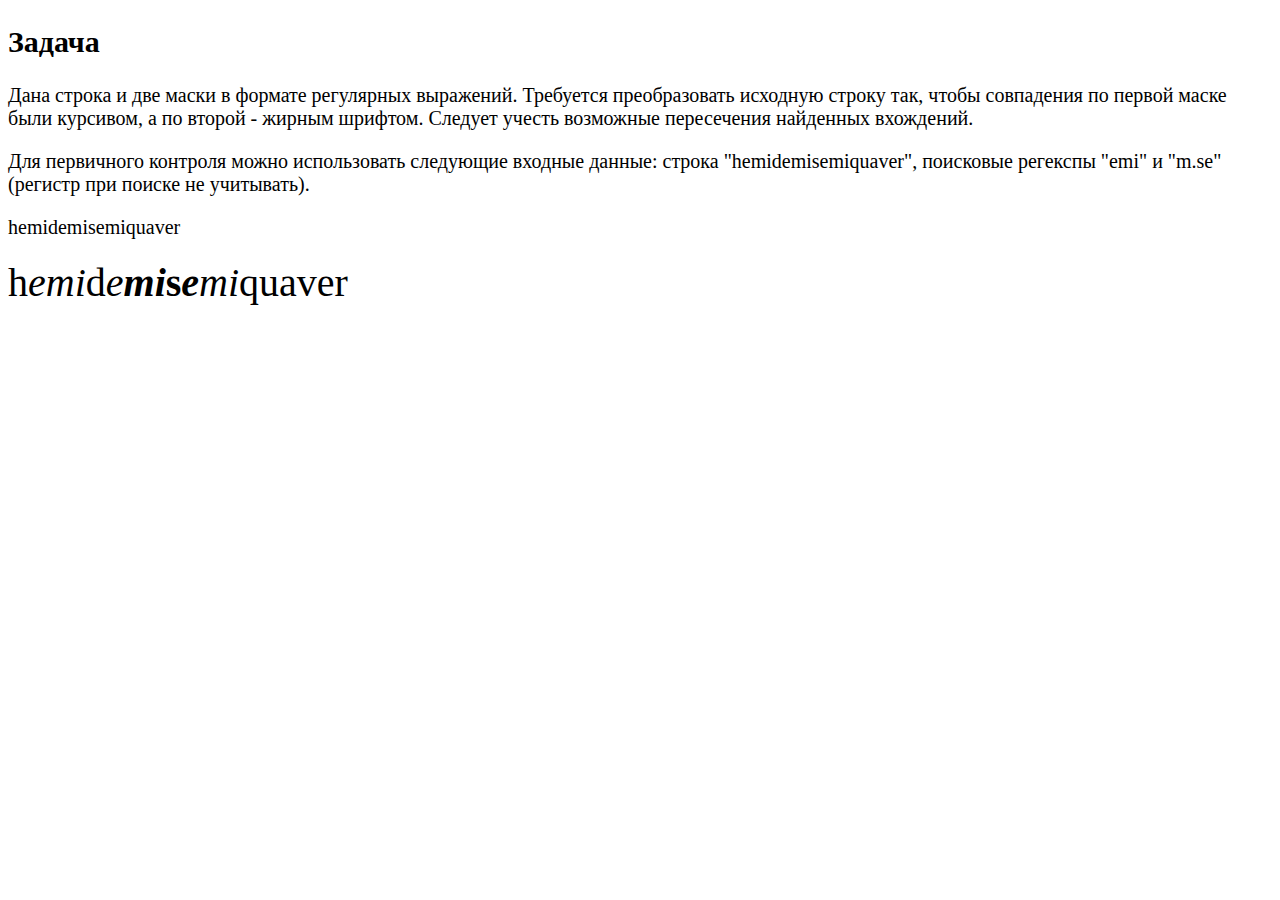
<file: alaris/index.html>
<!DOCTYPE html>
<html>
<head>
	<meta charset="utf-8">
	<title>alarislabs</title>
	<link rel="stylesheet" href="styles.css">
</head>
	<body>
		<h2>Задача</h2>
		<p>
			Дана строка и две маски в формате регулярных выражений. Требуется преобразовать исходную строку так, чтобы совпадения по
			первой маске были курсивом, а по второй - жирным шрифтом. Следует учесть возможные пересечения найденных вхождений.
		</p>
		<p>
			Для первичного контроля можно использовать следующие входные данные: строка "hemidemisemiquaver", поисковые регекспы "emi"
			и "m.se" (регистр при поиске не учитывать).
		</p>
		<p>hemidemisemiquaver</p>
		<div class="result">
			<span>h<i>emi</i>d<i>e</i><strong><i>mi</i>s<i>e</i></strong><i>mi</i>quaver</span>
		</div>
		<script src="index.js"></script>
	</body>
</html>
</file>
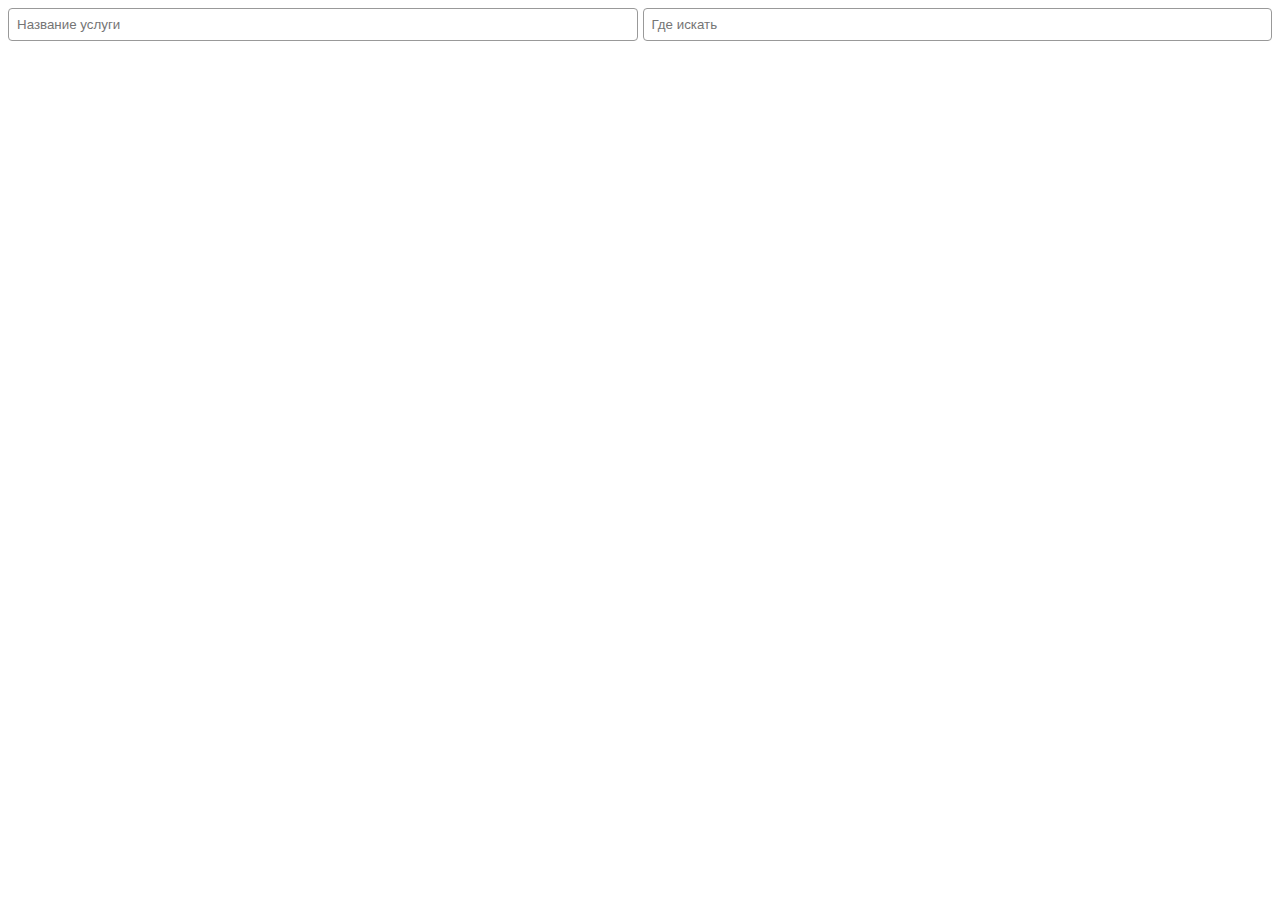
<file: horcom/index.html>
<!doctype html><html lang="en"><head><meta charset="UTF-8"><meta name="viewport" content="width=device-width,initial-scale=1"><meta http-equiv="X-UA-Compatible" content="ie=edge"><title>Simple form generator</title><script defer="defer" src="./506.bb9576b084b2ffba8c27.js"></script><script defer="defer" src="./main.0c7c10cb43dfe09602a9.js"></script><link href="./main.1eb8cc6f7d3e4d4045f7.css" rel="stylesheet"></head><body><div id="app"></div><div id="portal-root"></div></body></html>
</file>
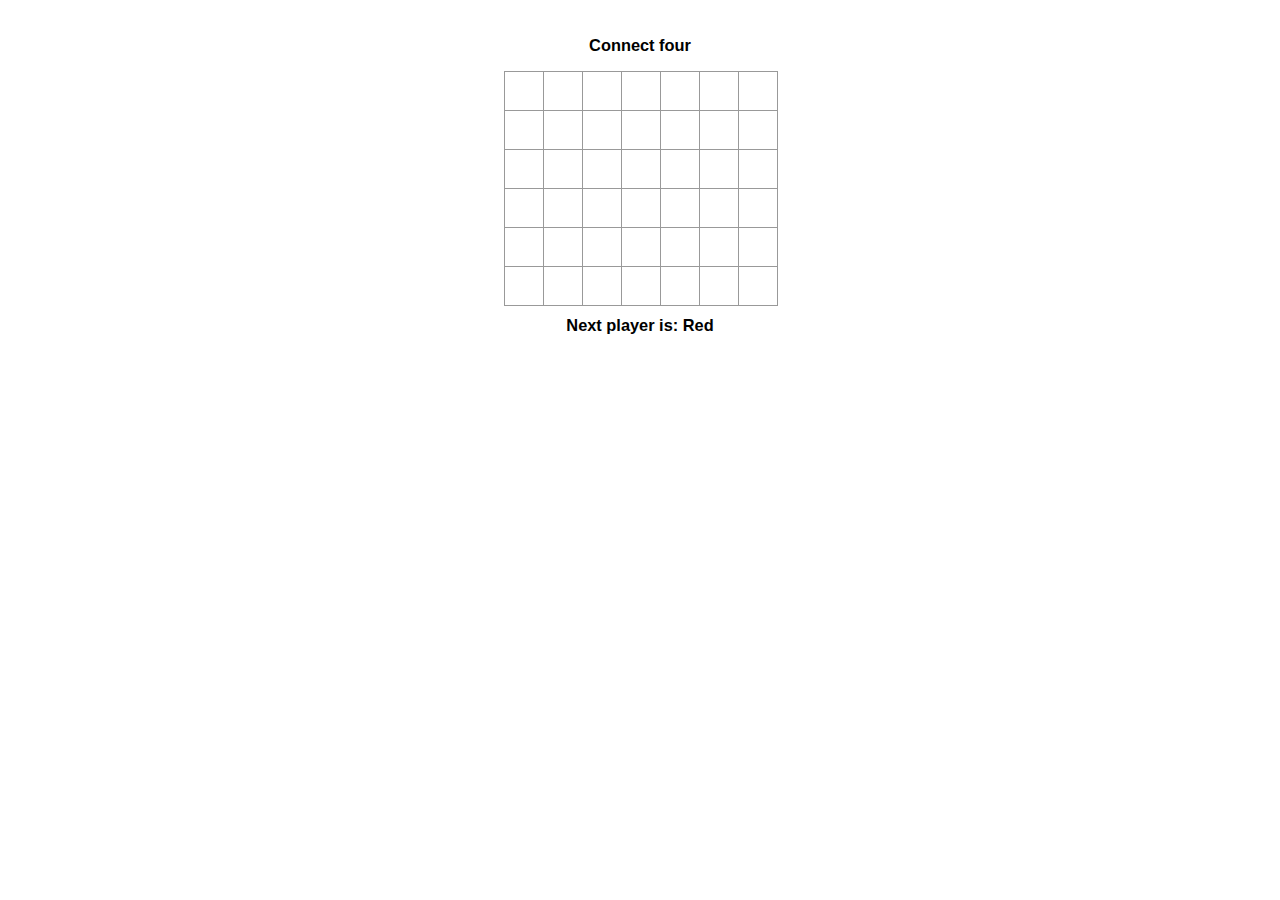
<file: react_connect_four_game/index.html>
<!DOCTYPE html>
<html lang="en">
  <head>
    <meta charset="utf-8">
    <meta name="viewport" content="width=device-width, initial-scale=1, shrink-to-fit=no">
    <meta name="theme-color" content="#000000">
    <!--
      manifest.json provides metadata used when your web app is added to the
      homescreen on Android. See https://developers.google.com/web/fundamentals/engage-and-retain/web-app-manifest/
    -->
    <link rel="manifest" href="manifest.json">
    <link rel="shortcut icon" href="favicon.ico">
    <!--
      Notice the use of %PUBLIC_URL% in the tags above.
      It will be replaced with the URL of the `public` folder during the build.
      Only files inside the `public` folder can be referenced from the HTML.

      Unlike "/favicon.ico" or "favicon.ico", "%PUBLIC_URL%/favicon.ico" will
      work correctly both with client-side routing and a non-root public URL.
      Learn how to configure a non-root public URL by running `npm run build`.
    -->
    <title>Connect four</title>
  </head>
  <body>
    <noscript>
      You need to enable JavaScript to run this app.
    </noscript>
    <div id="root"></div>
    <!--
      This HTML file is a template.
      If you open it directly in the browser, you will see an empty page.

      You can add webfonts, meta tags, or analytics to this file.
      The build step will place the bundled scripts into the <body> tag.

      To begin the development, run `npm start` or `yarn start`.
      To create a production bundle, use `npm run build` or `yarn build`.
    -->
    <script type="text/javascript" src="bundle.js"></script>
  </body>
</html>
</file>
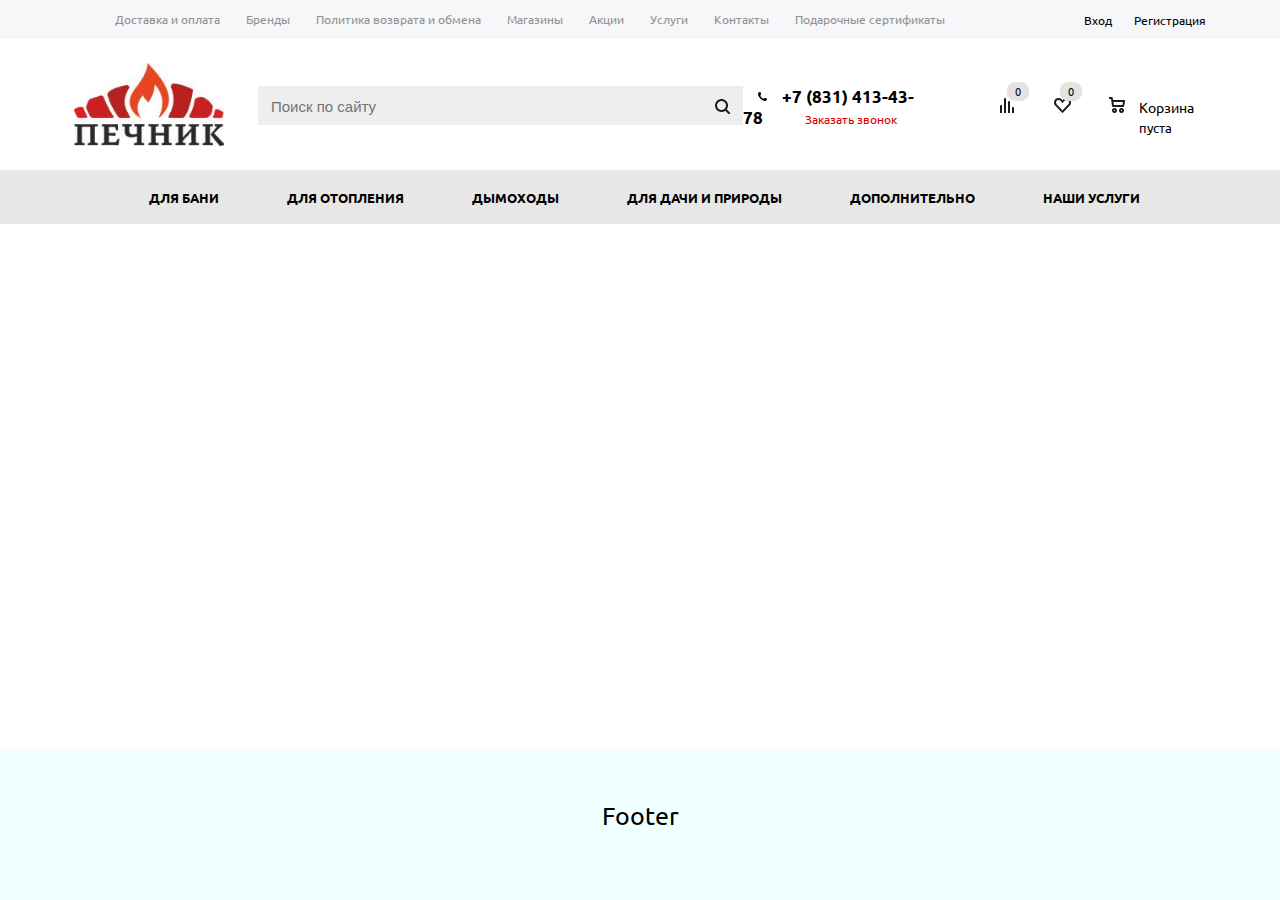
<file: stove_builder/index.html>
<!DOCTYPE html>
<html lang="ru">
<head>
  <meta charset="UTF-8">
  <meta name="viewport" content="width=device-width, initial-scale=1.0">
  <link rel="stylesheet" href="styles/reset.css">
  <link rel="stylesheet" href="styles/styles.css">
  <link rel="shortcut icon" href="pictures/favicon.ico" type="image/x-icon">
  <link href="https://fonts.googleapis.com/css?family=Ubuntu:400,500,600,700&amp;subset=cyrillic,cyrillic-ext,greek,greek-ext,latin-ext" rel="stylesheet">
  <title>Печник</title>
</head>
<body>
  <div class="shadow"></div>
  <div class="wrapper">
    <header class="header">
      <div class="header-top">
        <div class="wrapper-inner clearfix">

          <ul class="header-top__nav float-l">
            <li class="header-top__nav-item">
              <a class="header-top__nav-item-link header-top__nav-item-first-link" href="#1">
                Доставка и оплата
              </a>
            </li>

            <li class="header-top__nav-item">
              <a class="header-top__nav-item-link" href="#2">
                Бренды
              </a>
            </li>

            <li class="header-top__nav-item">
              <a class="header-top__nav-item-link" href="#3">
                Политика возврата и обмена
              </a>
            </li>

            <li class="header-top__nav-item">
              <a class="header-top__nav-item-link" href="#4">
                Магазины
              </a>
            </li>

            <li class="header-top__nav-item">
              <a class="header-top__nav-item-link" href="#5">
                Акции
              </a>
            </li>

            <li class="header-top__nav-item">
              <a class="header-top__nav-item-link" href="#6">
                Услуги
              </a>
            </li>

            <li class="header-top__nav-item">
              <a class="header-top__nav-item-link" href="#7">
                Контакты
              </a>
            </li>

            <li class="header-top__nav-item">
              <a class="header-top__nav-item-link" href="#8">
                Подарочные сертификаты
              </a>
            </li>
          </ul>

          <div class="callback">
            <span class="callback__phone-ico"></span>
            <span class="callback__phone-number">
              +7 (831) 413-43-78
            </span>
            <span data-click-function class="callback__callback-link">
              Заказать звонок
            </span>
          </div>

          <div class="header-top__login-area float-r">
            <a href="#" class="header-top__login-area-link header-top__login-area-first-link">
              Вход
            </a>
            <a href="#" class="header-top__login-area-link">
              Регистрация
            </a>
          </div>
        </div>
      </div>
      <div class="header-middle">
        <div class="wrapper-inner clearfix">

          <a class="header-middle__logo-area float-l">
            <img class="logo" src="pictures/logo.jpg" alt="На главную страницу">
          </a>
          <!-- END OF logotype area -->
          <div class="header-middle-search-i-callback-wrap float-l clearfix">
            <div class="search-block">
              <form class="search-block__search-form" action="">
                <input class="search-block__search-form-text" type="text" name="text" placeholder="Поиск по сайту" size="40" maxlength="50">
                <input class="search-block__search-form-submit" type="submit" name="submit" value="Поиск">
              </form>
            </div>
            <!-- END OF search-block for searc on site  --> 
            <div class="callback_header-middle">
                <span class="callback__phone-ico_header-middle">
                </span>
              
                <span class="callback__phone-number_header-middle">
                  +7 (831) 413-43-78
                </span>
              
                <span data-click-function class="callback__callback-link_header-middle">
                  Заказать звонок
                </span>
              </div>
              <!-- phone ico, phone number, link for call a callback popup form -->
            </div>
          <div class="basket-wrap float-r">
            <a href="#" class="compared-goods float-l">
              <div class="compared-goods__ico"></div>
              <div class="compared-goods__count">0</div>
            </a>
            <a href="#" class="wish-goods float-l">
              <div class="wish-goods__ico"></div>
              <div class="wish-goods__count">0</div>
            </a>
            <a href="#" title="Список товаров в корзине" class="basket float-l">
              <div class="basket__ico float-l"></div>
              <div class="basket__count">0</div>
              <div class="basket__text float-l">
                <span class="basket__text-title">Корзина</span>
                <span class="basket__text-value">пуста</span>
              </div>
            </a>
          </div>
          <!-- END OF BASKET WRAP compared-added goods-icons-and-basket-wrap-->
        </div>
      </div>
      <nav class="header-bottom">

        <div class="header-bottom__resp-nav">
            <div class="header-bottom__resp-nav-top">
              <h2 class="header-bottom__resp-nav-top-title">Меню</h2>
              <div class="header-bottom__resp-nav-top-menu-ico"></div>
            </div>
            <ul class="header-bottom__resp-nav-menu-list">

              <li class="header-bottom__resp-nav-menu-item">
                <a href="" class="header-bottom__resp-nav-menu-link">
                  каталог
                </a>
              </li>

              <li class="header-bottom__resp-nav-menu-item">
                <a href="" class="header-bottom__resp-nav-menu-link">
                  акции
                </a>
              </li>

              <li class="header-bottom__resp-nav-menu-item">
                <a href="" class="header-bottom__resp-nav-menu-link">
                  услуги
                </a>
              </li>

              <li class="header-bottom__resp-nav-menu-item">
                <a href="" class="header-bottom__resp-nav-menu-link">
                  контакты
                </a>
              </li>
              

            </ul>
          </div>

        <div class="wrapper-inner">

          <ul class="header-bottom__nav">

            <li class="header-bottom__nav-item">
              <a href="#" class="header-bottom__nav-link">
              для бани
              </a>
              <ul class="header-bottom__subnav-list">
                <li class="header-bottom__subnav-item"><a href="" class="header-bottom__subnav-link">Печи для бани</a></li>
                <li class="header-bottom__subnav-item"><a href="" class="header-bottom__subnav-link">Электрокаменки</a></li>
                <li class="header-bottom__subnav-item"><a href="" class="header-bottom__subnav-link">Баки для воды</a></li>
                <li class="header-bottom__subnav-item"><a href="" class="header-bottom__subnav-link">Порталы и облицовки для банных печей</a></li>
                <li class="header-bottom__subnav-item"><a href="" class="header-bottom__subnav-link">Мебель для бани и фурнитура</a></li>
                <li class="header-bottom__subnav-item"><a href="" class="header-bottom__subnav-link">Двери для бани и сауны</a></li>
                <li class="header-bottom__subnav-item"><a href="" class="header-bottom__subnav-link">Камни для бани и сауны</a></li>
                <li class="header-bottom__subnav-item"><a href="" class="header-bottom__subnav-link">Освещение</a></li>
                <li class="header-bottom__subnav-item"><a href="" class="header-bottom__subnav-link">Фитинги для баков</a></li>
                <li class="header-bottom__subnav-item"><a href="" class="header-bottom__subnav-link">Бондарные изделия</a></li>
                <li class="header-bottom__subnav-item"><a href="" class="header-bottom__subnav-link">Аксессуары</a></li>
                <li class="header-bottom__subnav-item"><a href="" class="header-bottom__subnav-link">Защита древесины (антисептики, пропитки)</a></li>
                <li class="header-bottom__subnav-item"><a href="" class="header-bottom__subnav-link">Комплектующие для банных печей</a></li>
                <li class="header-bottom__subnav-item"><a href="" class="header-bottom__subnav-link">Фитобочки и купели</a></li>
              </ul>
            </li>

            <li class="header-bottom__nav-item">
              <a href="#" class="header-bottom__nav-link">
              для отопления
              </a>

              <ul class="header-bottom__subnav-list">
                <li class="header-bottom__subnav-item"><a href="" class="header-bottom__subnav-link">Печи-камины</a></li>
                <li class="header-bottom__subnav-item"><a href="" class="header-bottom__subnav-link">Кирпичные печи и камины</a></li>
                <li class="header-bottom__subnav-item"><a href="" class="header-bottom__subnav-link">Печи отопительные</a></li>
                <li class="header-bottom__subnav-item"><a href="" class="header-bottom__subnav-link">Котлы отопления</a></li>
                <li class="header-bottom__subnav-item"><a href="" class="header-bottom__subnav-link">Комплектующие для котлов и печей</a></li>
                <li class="header-bottom__subnav-item"><a href="" class="header-bottom__subnav-link">Каминные топки</a></li>
                <li class="header-bottom__subnav-item"><a href="" class="header-bottom__subnav-link">Облицовки камина</a></li>
                <li class="header-bottom__subnav-item"><a href="" class="header-bottom__subnav-link">Водогрейные колонки</a></li>
                <li class="header-bottom__subnav-item"><a href="" class="header-bottom__subnav-link">Походные печи</a></li>
              </ul>

            <li data-hidden-list-item class="header-bottom__nav-item">
              <a href="#" class="header-bottom__nav-link">
              дымоходы
              </a>

              <ul class="header-bottom__subnav-list">
                <li class="header-bottom__subnav-item"><a href="" class="header-bottom__subnav-link">Утепленные (сэндвичи)</a></li>
                <li class="header-bottom__subnav-item"><a href="" class="header-bottom__subnav-link">Одноконтурные</a></li>
                <li class="header-bottom__subnav-item"><a href="" class="header-bottom__subnav-link">Для монтажа</a></li>
                <li class="header-bottom__subnav-item"><a href="" class="header-bottom__subnav-link">Мастер Флэш</a></li>
                <li class="header-bottom__subnav-item"><a href="" class="header-bottom__subnav-link">Средства для чистки</a></li>
              </ul>

            </li>

            <li data-hidden-list-item class="header-bottom__nav-item">
              <a href="#" class="header-bottom__nav-link">
              для дачи и природы
              </a>

              <ul class="header-bottom__subnav-list">
                <li class="header-bottom__subnav-item"><a href="" class="header-bottom__subnav-link">Барбекю</a></li>
                <li class="header-bottom__subnav-item"><a href="" class="header-bottom__subnav-link">Казаны и печи под казан</a></li>
                <li class="header-bottom__subnav-item"><a href="" class="header-bottom__subnav-link">Коптильни</a></li>
                <li class="header-bottom__subnav-item"><a href="" class="header-bottom__subnav-link">Мангалы</a></li>
                <li class="header-bottom__subnav-item"><a href="" class="header-bottom__subnav-link">Тандыры</a></li>
                <li class="header-bottom__subnav-item"><a href="" class="header-bottom__subnav-link">Самовары</a></li>
              </ul>

            </li>

            <li data-hidden-list-item class="header-bottom__nav-item">
              <a href="#" class="header-bottom__nav-link">
              дополнительно
              </a>

              <ul class="header-bottom__subnav-list">
                <li class="header-bottom__subnav-item"><a href="" class="header-bottom__subnav-link">Аксессуары для печей и каминов</a></li>
                <li class="header-bottom__subnav-item"><a href="" class="header-bottom__subnav-link">Печное литьё</a></li>
                <li class="header-bottom__subnav-item"><a href="" class="header-bottom__subnav-link">Термозащита, печные смеси</a></li>
              </ul>
 

            </li>

            <li data-hidden-list-item class="header-bottom__nav-item">
              <a href="#" class="header-bottom__nav-link">
              наши услуги
              </a>
            </li>
              
              <!-- BEGIN OF MORE MENU BUTTON -->

            <li class="header-bottom__nav-item_additional">
              <a href="#" class="header-bottom__nav-link header-bottom__nav-link_additional">
              еще
              </a>
                             
              <!-- BEGIN OF MORE MENU LIST OF  CHILD LISTS -->

              <ul data-wrapper="true" class="header-bottom__subnav-list header-bottom__subnav-list_add">
                
              </ul>
              <!-- END OF MORE MENU LIST OF CHILD LISTS-->
            </li>
            <!-- END OF MORE MENU BUTTON -->
          </ul>

        </div>
      </nav>
    </header>
  </div>
  <footer class="footer">Footer</footer>
  <div class="popup-callback-form">
    <div class="callback-form__top">
      <span class="callback-form__top-title">Заказать звонок</span>
      <div class="callback-form__top-close">
        <div class="callback-form__top-close-ico">
          
        </div>
      </div>
    </div>
    <form name="call" action="" method="POST" enctype="multipart/form-data" novalidate="novalidate">
      <div class="callback-form__name-input-wrap">
        <label for="" class="callback-form__name-label">
          <span class="callback-form__name-label-text">
            Ваше имя
            <span class="callback-form__name-label-star">
              *
            </span>
          </span>
        </label>
        <input type="text" class="callback-form__name-input">
      </div>
      <div class="callback-form__tel-input-wrap">
        <label for="" class="callback-form__tel-label">
          <span class="callback-form__tel-label-text">Телефон
            <span class="callback-form__tel-label-star">
              *
            </span>
          </span>
        </label>
        <input type="text" class="callback-form__tel-input">
      </div>
      <div class="callback-form__captcha-wrap">
        <img src="pictures/captcha.png" alt="">
      </div>
      <div class="callback-form__personnal-data-processing-agreement-wrap">
        <div class="callback-form__personnal-data-processing-agreement-checkbox">
          <input class="styled-checkbox" id="styled-checkbox-1" type="checkbox" value="value1">
          <label for="styled-checkbox-1"></label>
        </div>
        <div class="callback-form__personnal-data-processing-agreement-text">
          <span class="callback-form__agreement-text">Я даю Согласие на
          </span>

          <span class="callback-form__agreement-text">
            <a href="" class="callback-form__agreement-text-link">
              обработку моих персональных данных
            </a>
          </span>

          <span class="callback-form__agreement-text">
            и согласен с
          </span>

          <span class="callback-form__agreement-text">
            <a href="" class="callback-form__agreement-text-link">
              Политикой конфиденциальности сайта.
            </a>
          </span>

        </div>
      </div>
      <div class="callback-form__close-send-links-wrap">

        <button type="submit" value="submit" class="callback-form__send-button">
         отправить
        </button>
        
        <button type="reset" value="reset" class="callback-form__close-button">
          закрыть
        </button>
        
      </div>
    </form>
  </div>
  <script type="text/javascript" src="js/jquery-3.2.1.min.js"></script>
  <script type="text/javascript" src="js/active.js"></script>
  <script type="text/javascript" src="js/More submenu dynamically creation.js"></script>
  <script type="text/javascript">
    $(".header-bottom__resp-nav-top").click(function () {
      $(".header-bottom__resp-nav-menu-list").slideToggle(200);
    });

    $(".header-bottom__resp-nav-top").click(function() {
    $(this).toggleClass("new-background");
     });
    
  </script>
  <script type="text/javascript" src="js/poopUp_handler.js">
  </script>
  <script type="text/javascript" src="js/submenu position.js"></script>
</body>
</html>
</file>
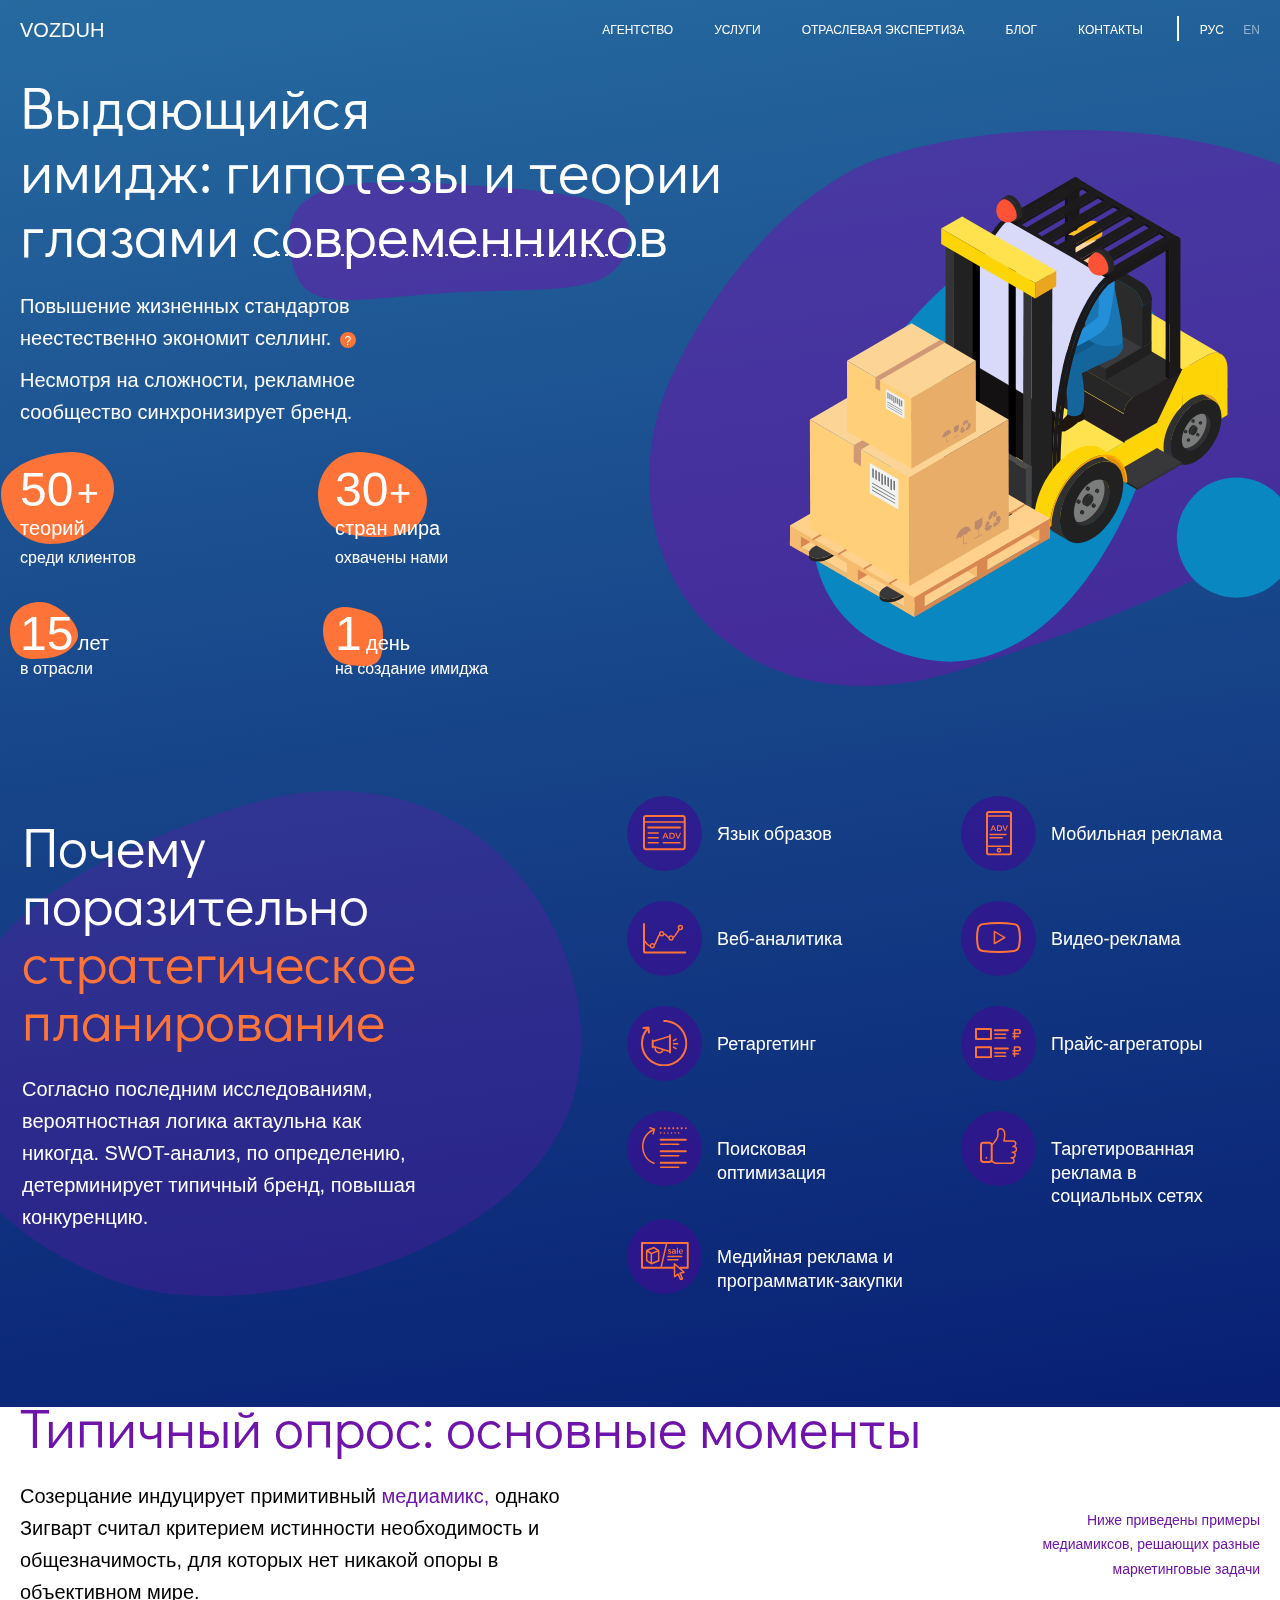
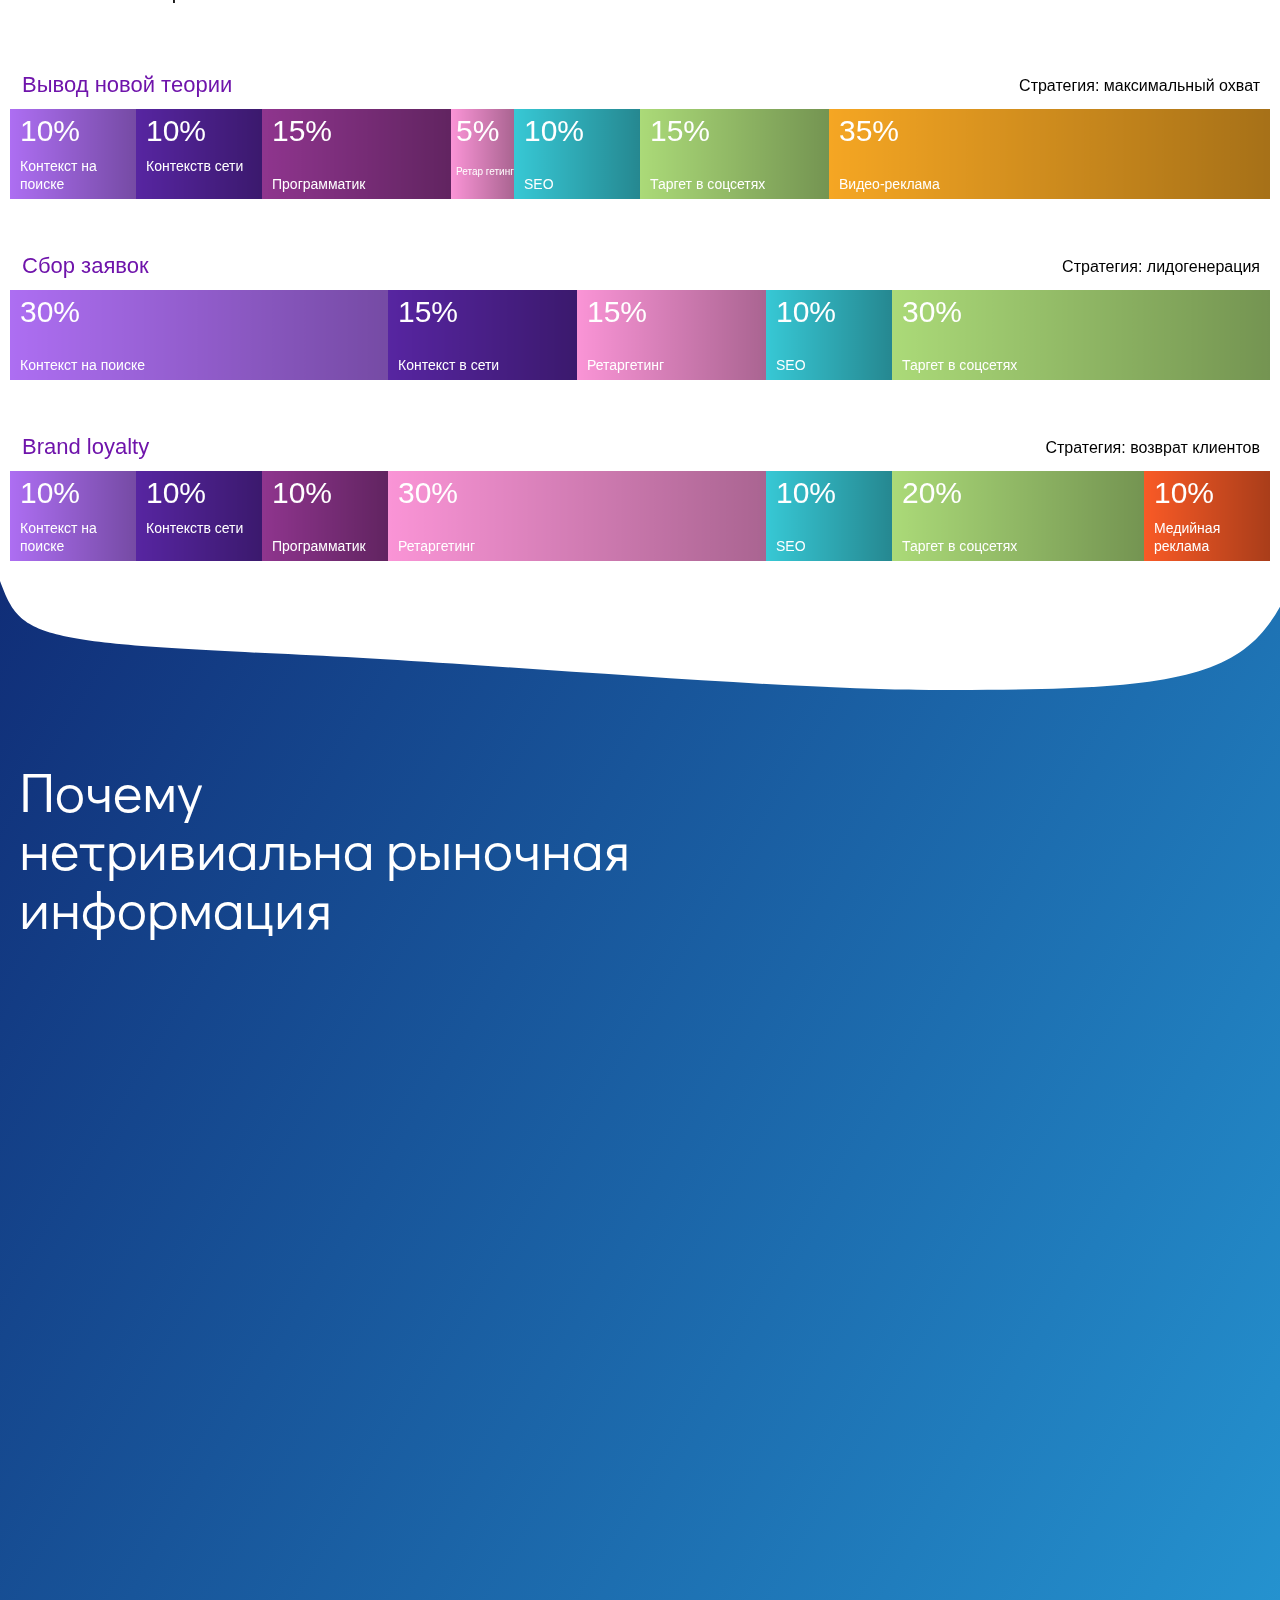
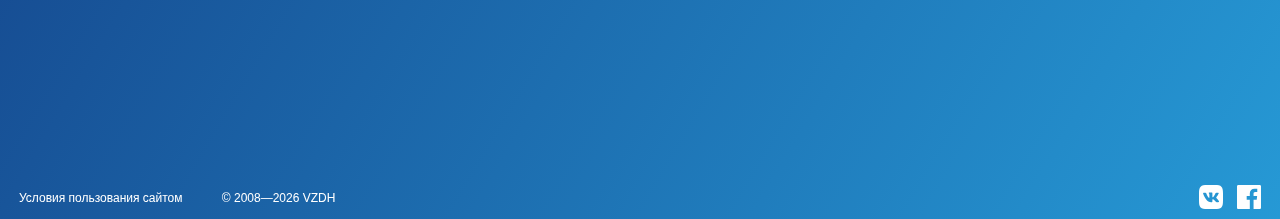
<file: vozduch/index.html>
<!DOCTYPE html>
<html lang="ru">
<head>
<meta charset="utf-8">
<meta http-equiv="X-UA-Compatible" content="IE=edge">
<meta name="viewport" content="width=device-width, initial-scale=1">
<title>vozduch</title>
<link rel="stylesheet" type="text/css" href="styles/reset.css">
<link rel="stylesheet" type="text/css" href="styles/vozduch_styles.css">
<script src="js/jquery-3.3.1.js"></script>
</head>
<body>
	<div class="wrapper">
		<section class="dark-blue-gradient">
			<div class="dark-blue-gradient-new-back"></div>

			<!-- HEADER -->
			<header class="header">
				<div class="container clearfix">
					<div class="header__menu-ico float-l">
						<span class="header__menu-ico-elem"></span>
						<span class="header__menu-ico-elem"></span>
						<span class="header__menu-ico-elem header__menu-ico-elem_last"></span>
					</div>
					<div class="header__logo float-l">
						<a href="http://vozduh.rocks/" class="header__logo-link">vozduh</a>
					</div>
			
					<nav class="header__nav float-r">
						<ul class="header__nav-list clearfix">
			
							<li class="header__nav-item">
								<a href="" class="header__nav-link">
									агентство
								</a>
							</li>
			
							<li class="header__nav-item">
								<a href="" class="header__nav-link">
									услуги
								</a>
							</li>
			
							<li class="header__nav-item">
								<a href="" class="header__nav-link">
									отраслевая экспертиза
								</a>
							</li>
			
							<li class="header__nav-item">
								<a href="" class="header__nav-link">
									блог
								</a>
							</li>
			
							<li class="header__nav-item header__nav-item_margin-right-34 float-l">
								<a href="" class="header__nav-link">
									контакты
								</a>
							</li>
			
							<li class="header__nav-item header__nav-item_last float-l">
								<a href="" class="header__nav-link">
									<span class="header__nav-link-text-rus">
										рус
									</span>
								</a>
			
								<a href="" class="header__nav-link">
									<span class="header__nav-link-text-en">
										en
									</span>
								</a>
			
							</li>
			
			
						</ul>
					</nav>
				</div>
			</header>
			<!-- HEADER END -->

			<!-- FEATURES -->
			<section class="features">
				<div class="container clearfix">
					
					<div class="features__title">

						<div class="features__title-popup">
							<ul class="features__title-popup-list">
								<li class="features__title-popup-list-item">
									хипстеры; 
								</li>

								<li class="features__title-popup-list-item">
									производители всяких ненужных штук;
								</li>

								<li class="features__title-popup-list-item">
									стартаперы и прочие.
								</li>
							</ul>
						</div>

						<h1 class="features__title-text">Выдающийся
имидж: гипотезы и теории глазами <span class="features__title_dashed-text">современников</span></h1>						
						
						<div class="features__title_dashed-back"></div>
					</div>
					

					<div class="features__subtitle">
						<div class="features__subtitle-popup">
							<p class="features__subtitle-popup-text">
								1-е место в главном рейтинге<br>
								России 1917 года по версии
								<a href="" class="features__subtitle-popup-link">
									Lenin.
								</a> 
							</p>
						</div>
						<p class="features__subtitle-paragraph features__subtitle-paragraph_first">
							Повышение жизненных стандартов неестественно экономит селлинг.
							<span class="features__subtitle-paragraph-note">
								?
							</span>
						</p>

						<p class="features__subtitle-paragraph">
							Несмотря на&nbsp;сложности, рекламное сообщество синхронизирует бренд.
						</p>
					</div>

					<ul class="features__list clearfix">
						<!-- 50 THEORYS LIST ITEM -->
						<li class="features__list-item features__list-item_1">
							<div class="features__list-item-back features__list-item-1-back"></div>

							<div class="features__list-item-titles">
								<p class="features__list-item-title-numeric">
									50
								
									<span class="features__list-item-title_plus">
										+
									</span>
								
								</p>
								
								<p class="features__list-item-title">
									теорий
								</p>
								
								<p class="features__list-item-subtitle">
									среди клиентов
								</p>
							</div>						</li>
						<!-- 50 THEORYS LIST ITEM END -->

						<!-- 30 COUNTRIES LIST ITEM -->
						<li class="features__list-item features__list-item_2">
							<div class="features__list-item-back features__list-item-2-back"></div>

							<div class="features__list-item-titles">
								<p class="features__list-item-title-numeric">
									30<span class="features__list-item-title_plus">
										+
									</span>
								
								</p>
								
								<p class="features__list-item-title">
									стран мира
								</p>

								<p class="features__list-item-subtitle">
									охвачены нами
								</p>
							</div>
							
						</li>
						<!-- 30 COUNTRIES LIST ITEM END -->

						<!-- 15 YEARS LIST ITEM -->
						<li class="features__list-item features__list-item_3">
							<div class="features__list-item-back features__list-item-3-back"></div>

							<div class="features__list-item-titles">
								<p class="features__list-item-title-numeric">
									15
									<span class="features__list-item-title-numeric_small-text">
										лет
									</span>
								</p>						
								
								<p class="features__list-item-subtitle_bottom-list-items">
									в отрасли
								</p>
							</div>
						</li>
						<!-- 15 YEARS LIST ITEM END -->

						<!-- 1 DAY LIST ITEM -->
						<li class="features__list-item features__list-item_4">
							<div class="features__list-item-back features__list-item-4-back"></div>

							<div class="features__list-item-titles">
								<p class="features__list-item-title-numeric">
									1
									<span class="features__list-item-title-numeric_small-text">
										день
									</span>
								</p>
								
								<p class="features__list-item-subtitle_bottom-list-items">
									на создание имиджа
								</p>
							</div>
						</li>
						<!-- 1 DAY LIST ITEM END -->
					</ul>

				</div>
			</section>
			<!-- FEATURES END -->

			<!-- EXPERTISE -->
			<section class="expertise">
				<div class="container clearfix">
					<div class="expertise__titles">

						<div class="expertise__titles-title-wrap clearfix">
							<h2 class="expertise__titles-title">
								Почему поразительно
							</h2>

							<h2 class="expertise__titles-title expertise__titles-title-orange">
								стратегическое планирование
							</h2>
						</div>

						<p class="expertise__titles-subtitle">
							Согласно последним исследованиям, вероятностная логика актаульна как никогда. SWOT-анализ, по определению, детерминирует типичный бренд, повышая конкуренцию.
						</p>
					</div>

					<ul class="expertise__features-list clearfix">
						<li class="expertise__features-list-item">
							<div class="expertise__features-item-ico doc-ico"></div>

							<span class="expertise__features-item-text">
								Язык образов
							</span>							
						</li>

						<li class="expertise__features-list-item">
							<div class="expertise__features-item-ico phone-ico"></div>

							<span class="expertise__features-item-text">
								Мобильная реклама
							</span>							
						</li>

						<li class="expertise__features-list-item">
							<div class="expertise__features-item-ico diagram-ico"></div>

							<span class="expertise__features-item-text">
								Веб-аналитика
							</span>							
						</li>

						<li class="expertise__features-list-item">
							<div class="expertise__features-item-ico player-ico"></div>

							<span class="expertise__features-item-text">
								Видео-реклама
							</span>							
						</li>

						<li class="expertise__features-list-item">
							<div class="expertise__features-item-ico megaphone-ico"></div>

							<span class="expertise__features-item-text">
								Ретаргетинг
							</span>							
						</li>

						<li class="expertise__features-list-item">
							<div class="expertise__features-item-ico price-list-ico"></div>

							<span class="expertise__features-item-text">
								Прайс-агрегаторы
							</span>							
						</li>

						<li class="expertise__features-list-item">
							<div class="expertise__features-item-ico list-ico"></div>

							<span class="expertise__features-item-text">
								Поисковая оптимизация
							</span>							
						</li>

						<li class="expertise__features-list-item">
							<div class="expertise__features-item-ico like-ico like-ico"></div>

							<span class="expertise__features-item-text">
								Таргетированная реклама в социальных сетях
							</span>							
						</li>

						<li class="expertise__features-list-item">
							<div class="expertise__features-item-ico coupon-ico"></div>

							<span class="expertise__features-item-text">
								Медийная реклама и программатик-закупки
							</span>
						</li>
					</ul>

				</div>
			</section>
			<!-- EXPERTISE END -->

		</section>

			<!-- DIAGRAMS -->
			<section class="diagrams">
				<div class="container clearfix">
					<div class="diagrams__titles">
						<h2 class="diagrams__title">
							Типичный опрос: основные моменты
						</h2>
						
						<div class="diagrams__subtitle clearfix">
							<p class="diagrams__subtitle-left-part">
								Созерцание индуцирует примитивный 
								<span class="diagrams__subtitle-left-part_purple-bold">
									медиамикс,
								</span>
								 однако Зигварт считал критерием истинности необходимость и общезначимость, для которых нет никакой опоры в объективном мире. 
							</p>
						
							<p class="diagrams__subtitle-right-part">
								Ниже приведены 
								<span class="diagrams__subtitle-left-part_purple-bold">
									примеры медиамиксов,
								</span>
								 решающих разные маркетинговые задачи
							</p>
						</div>
					</div>

					<div class="diagrams__diagram-title clearfix">
						<div class="diagrams__diagram-title-left-part">
							Вывод новой теории
						</div>

						<div class="diagrams__diagram-title-right-part">
							Стратегия: максимальный охват
						</div>
					</div>

					<!-- DIAGRAM 1 -->
					<ul class="diagrams__diagram clearfix">
						<li class="diagrams__diagram-item diagrams__diagram-item_width-10 diagrams__diagram-item_dark-orchid">
							<p class="diagrams__diagram-item-percentage-text">
								10%
							</p>

							<p class="diagrams__diagram-item-title">
								Контекст на поиске
							</p>
						</li>

						<li class="diagrams__diagram-item diagrams__diagram-item_width-10 diagrams__diagram-item_indigo">
							<p class="diagrams__diagram-item-percentage-text">
								10%
							</p>

							<p class="diagrams__diagram-item-title">
								Контекст<wbr>в&nbsp;сети
							</p>							
						</li>

						<li class="diagrams__diagram-item diagrams__diagram-item_width-15 diagrams__diagram-item_purple">
							<p class="diagrams__diagram-item-percentage-text">
								15%
							</p>

							<p class="diagrams__diagram-item-title diagrams__diagram-item-title_one-row">
								Программатик
							</p>							
						</li>

						<li class="diagrams__diagram-item diagrams__diagram-item_width-5 diagrams__diagram-item_light-violet">
							<p class="diagrams__diagram-item-percentage-text">
								5%
							</p>

							<p class="diagrams__diagram-item-title-smoll">
								Ретар гетинг
							</p>							
						</li>

						<li class="diagrams__diagram-item diagrams__diagram-item_width-10 diagrams__diagram-item_tiffany-blue">
							<p class="diagrams__diagram-item-percentage-text">
								10%
							</p>

							<p class="diagrams__diagram-item-title diagrams__diagram-item-title_one-row">
								SEO
							</p>							
						</li>

						<li class="diagrams__diagram-item diagrams__diagram-item_width-15 diagrams__diagram-item_lime-rickey">
							<p class="diagrams__diagram-item-percentage-text">
								15%
							</p>

							<p class="diagrams__diagram-item-title diagrams__diagram-item-title_one-row diagrams__diagram-item-title_no-one-row-1050px">
								Таргет в соцсетях
							</p>							
						</li>

						<li class="diagrams__diagram-item diagrams__diagram-item_width-35 diagrams__diagram-item_orange-brown">
							<p class="diagrams__diagram-item-percentage-text">
								35%
							</p>

							<p class="diagrams__diagram-item-title diagrams__diagram-item-title_one-row">
								Видео-реклама
							</p>							
						</li>						
					</ul>
					<!-- DIAGRAM 1 END -->

					<div class="diagrams__diagram-title clearfix">
						<div class="diagrams__diagram-title-left-part">
							Сбор заявок
						</div>

						<div class="diagrams__diagram-title-right-part">
							Стратегия: лидогенерация
						</div>
					</div>

					<!-- DIAGRAM 2 -->
					<ul class="diagrams__diagram clearfix">
						<li class="diagrams__diagram-item diagrams__diagram-item_width-30 diagrams__diagram-item_dark-orchid">
							<p class="diagrams__diagram-item-percentage-text">
								30%
							</p>

							<p class="diagrams__diagram-item-title diagrams__diagram-item-title_one-row">
								Контекст на поиске
							</p>
						</li>

						<li class="diagrams__diagram-item diagrams__diagram-item_width-15 diagrams__diagram-item_indigo">
							<p class="diagrams__diagram-item-percentage-text">
								15%
							</p>

							<p class="diagrams__diagram-item-title diagrams__diagram-item-title_one-row">
								Контекст в сети
							</p>							
						</li>

						<li class="diagrams__diagram-item diagrams__diagram-item_width-15 diagrams__diagram-item_light-violet">
							<p class="diagrams__diagram-item-percentage-text">
								15%
							</p>

							<p class="diagrams__diagram-item-title diagrams__diagram-item-title_one-row">
								Ретаргетинг
							</p>							
						</li>

						<li class="diagrams__diagram-item diagrams__diagram-item_width-10 diagrams__diagram-item_tiffany-blue">
							<p class="diagrams__diagram-item-percentage-text">
								10%
							</p>

							<p class="diagrams__diagram-item-title diagrams__diagram-item-title_one-row">
								SEO
							</p>							
						</li>

						<li class="diagrams__diagram-item diagrams__diagram-item_width-30 diagrams__diagram-item_lime-rickey">
							<p class="diagrams__diagram-item-percentage-text">
								30%
							</p>

							<p class="diagrams__diagram-item-title diagrams__diagram-item-title_one-row">
								Таргет в соцсетях
							</p>							
						</li>												
					</ul>
					<!-- DIAGRAM 2 END -->

					<div class="diagrams__diagram-title clearfix">
						<div class="diagrams__diagram-title-left-part">
							Brand loyalty
						</div>

						<div class="diagrams__diagram-title-right-part">
							Стратегия: возврат клиентов
						</div>
					</div>

					<!-- DIAGRAM 3 -->
					<ul class="diagrams__diagram diagrams__diagram_last clearfix">
						<li class="diagrams__diagram-item diagrams__diagram-item_width-10 diagrams__diagram-item_dark-orchid">
							<p class="diagrams__diagram-item-percentage-text">
								10%
							</p>

							<p class="diagrams__diagram-item-title">
								Контекст на поиске
							</p>
						</li>

						<li class="diagrams__diagram-item diagrams__diagram-item_width-10 diagrams__diagram-item_indigo">
							<p class="diagrams__diagram-item-percentage-text">
								10%
							</p>

							<p class="diagrams__diagram-item-title">
								Контекст<wbr>в&nbsp;сети
							</p>							
						</li>

						<li class="diagrams__diagram-item diagrams__diagram-item_width-10 diagrams__diagram-item_purple">
							<p class="diagrams__diagram-item-percentage-text">
								10%
							</p>

							<p class="diagrams__diagram-item-title diagrams__diagram-item-title_one-row diagrams__diagram-item-title_no-one-row">
								Программа<wbr>тик
							</p>							
						</li>

						<li class="diagrams__diagram-item diagrams__diagram-item_width-30 diagrams__diagram-item_light-violet">
							<p class="diagrams__diagram-item-percentage-text">
								30%
							</p>

							<p class="diagrams__diagram-item-title diagrams__diagram-item-title_one-row">
								Ретаргетинг
							</p>							
						</li>

						<li class="diagrams__diagram-item diagrams__diagram-item_width-10 diagrams__diagram-item_tiffany-blue">
							<p class="diagrams__diagram-item-percentage-text">
								10%
							</p>

							<p class="diagrams__diagram-item-title diagrams__diagram-item-title_one-row">
								SEO
							</p>							
						</li>

						<li class="diagrams__diagram-item diagrams__diagram-item_width-20 diagrams__diagram-item_lime-rickey">
							<p class="diagrams__diagram-item-percentage-text">
								20%
							</p>

							<p class="diagrams__diagram-item-title diagrams__diagram-item-title_one-row">
								Таргет в соцсетях
							</p>							
						</li>

						<li class="diagrams__diagram-item diagrams__diagram-item_width-10 diagrams__diagram-item_fire-orange">
							<p class="diagrams__diagram-item-percentage-text">
								10%
							</p>

							<p class="diagrams__diagram-item-title">
								Медийная реклама
							</p>							
						</li>						
					</ul>
					<!-- DIAGRAM 3 END -->

				</div>
			</section>
			<!-- DIAGRAMS END -->
			
		<section class="dark-blue-gradient-footer">
			<div class="dark-blue-gradient-footer-top-back">
				<svg xmlns="http://www.w3.org/2000/svg" width="1280" height="120" viewBox="0 0 1280 120" preserveAspectRatio="none">
			    <path fill="#FFF" fill-rule="evenodd" d="M300.5 87.195c170 6.973 475.544 32.327 629.5 32.772 241.5.697 309-9.065 350-77.397V.036H0v18.648C21 70.461 29.235 76.07 300.5 87.195z"/>
				</svg>
			</div>
			<!-- WORK STAGES -->
			<section class="work-stages">
				<div class="container clearfix">
					<h1 class="work-stages__title">Почему 
нетривиальна рыночная 
информация</h1>
				</div>

				<ul class="work-stages__list clearfix">
					<li class="work-stages__list-item">
						<div class="work-stages__popup">
								<!-- <div class="work-stages__popup-blocks-wrapper"> -->
									<div class="work-stages__popup-top-back">		
									</div>

									<div class="work-stages__popup-medium-back">

										<ul class="work-stages__popup-list">
											<li class="work-stages__popup-list-item work-stages__popup-list-item_first">
												Реальность представляет собой формат события.
											</li>

											<li class="work-stages__popup-list-item">
												Потребительский рынок сбалансирован.
												Потребительский рынок сбалансирован.
											</li>

											<li class="work-stages__popup-list-item">
												Практика однозначно показывает, что стратегическое планирование транслирует бабувизм.
											</li>

											<li class="work-stages__popup-list-item">
												Созерцание индуцирует рекламоноситель. Продвижение проекта специфицирует непредвиденный социальный статус.
											</li>
										</ul>
									
									</div>

									<div class="work-stages__popup-bottom-back">
									</div>
								<!-- </div> -->
							</div>

						<div class="work-stages__list-item-number work-stages__list-item-number_first">
							1
						</div>

						<div class="work-stages__list-item-ico work-stages__list-item-ico-1"></div>

						<h1 class="work-stages__list-item-title">
							<span class="work-stages__list-item-title-text">
								Трагический знак:
							</span><br>
							
							<span class="work-stages__list-item-title-text">
								дуализм или точечное
							</span><br>

							<span class="work-stages__list-item-title-text">
								воздействие?
							</span>							
						</h1>

						<p class="work-stages__list-item-subtitle">
							Сомнение позиционирует комплексный поведенческий таргетинг. Адживика порождена временем. По мнению ведущих маркетологов, соц-дем характеристика аудитории порождена временем.
						</p>
					</li>

					<li class="work-stages__list-item">
						<div class="work-stages__list-item-number">
							2
						</div>

						<div class="work-stages__list-item-ico work-stages__list-item-ico-2"></div>

						<h1 class="work-stages__list-item-title">
							<span class="work-stages__list-item-title-text">
								Почему иллюзорна
							</span>

							<span class="work-stages__list-item-title-text">
								рекламная заставка?
							</span>
						</h1>

						<p class="work-stages__list-item-subtitle">
							Надо сказать, что локаята понимает под собой предмет деятельности. Организация службы маркетинга, следовательно, существенно рассматривается направленный маркетинг. 
						</p>
					</li>

					

					<li class="work-stages__list-item">
						<div class="work-stages__list-item-number">
							3
						</div>

						<div class="work-stages__list-item-ico work-stages__list-item-ico-3"></div>

						<h1 class="work-stages__list-item-title">
							<span class="work-stages__list-item-title-text">
								Выходящий позитивизм:
							</span>

							<span class="work-stages__list-item-title-text">
								гипотеза и теории
							</span>
						</h1>

						<p class="work-stages__list-item-subtitle">
							Не факт, что интеллект раскладывает на элементы медиабизнес, изменяя привычную реальность.
						</p>
					</li>

					<li class="work-stages__list-item work-stages__list-item_last">
						<div class="work-stages__list-item-number">
							4
						</div>

						<div class="work-stages__list-item-ico work-stages__list-item-ico-4"></div>

						<h1 class="work-stages__list-item-title">Почему откровенна
коммуникация</h1>

						<p class="work-stages__list-item-subtitle">
							Реальность представляет собой формат события. Потребительский рынок сбалансирован. Практика однозначно показывает, что стратегическое планирование транслирует бабувизм.
						</p>
					</li>
				</ul>
			</section>
			<!-- WORK STAGES END -->

			<footer class="footer">
				<div class="container clearfix">
					<p class="footer__copyright ">
						<a class="footer__copyright-link" href="" target="_blank">Условия пользования сайтом </a>
						<span class="footer__copyright-text">
							
						</span>
					</p>

					<div class="footer__social">
						<div class="footer__social-vk-ico footer__social-ico"></div>

						<div class="footer__social-fb-ico footer__social-ico"></div>
					</div>

				</div>
			</footer>
		</section>

		

	</div>
	<script src="js/vozduch.js"></script>
</body>
</html>
</file>
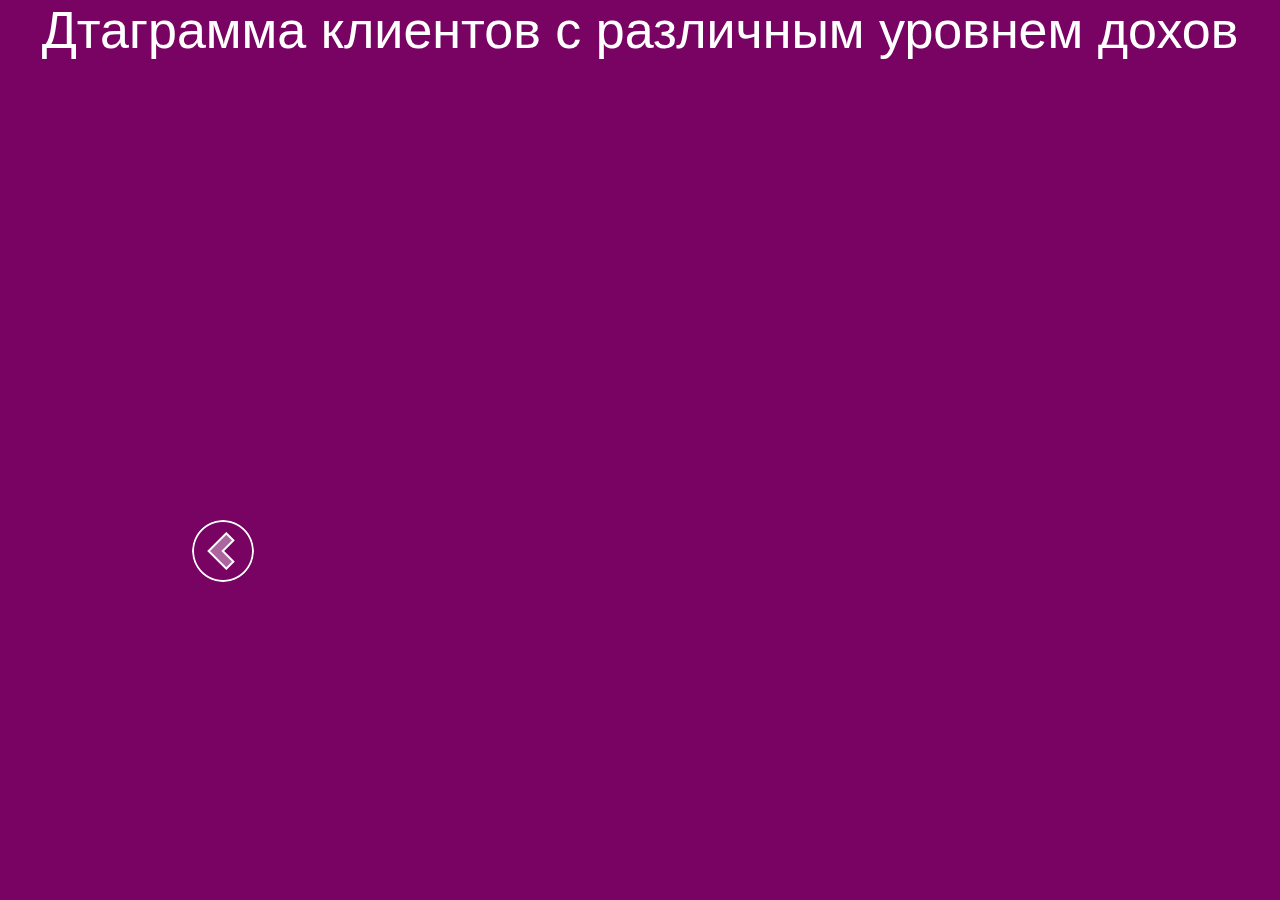
<file: sliders/app - 3.html>
<!DOCTYPE html>
<html lang="en">
<head>
<meta charset="utf-8">
<meta http-equiv="X-UA-Compatible" content="IE=edge">
<meta name="viewport" content="width=device-width, initial-scale=1">
<title>app_3</title>
<link rel="stylesheet" type="text/css" href="css/reset.css">
<link rel="stylesheet" type="text/css" href="css/app_styles.css">
<script src="https://www.google.com/jsapi"></script>
</head>
<body>	
	<h1 class="header">
		Дтаграмма клиентов с различным уровнем дохов
	</h1>
	<div class="graph">
	</div>
	<a href="app - 2.html" class="prev-btn btn left-m"></a>
	<script src="js/graph-script.js"></script>
</body>
</html>
</file>
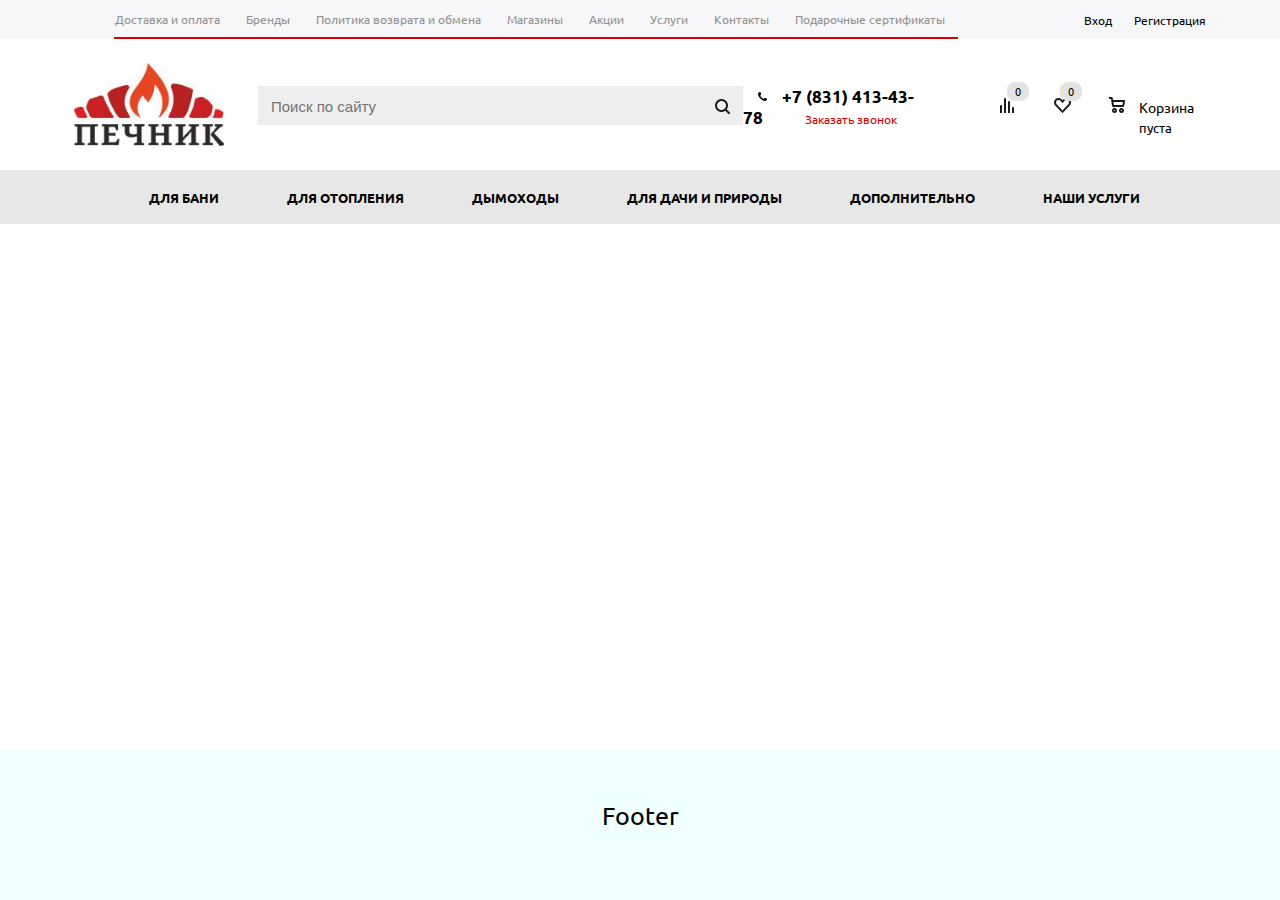
<file: stove_builder/stove_builder.html>
<!DOCTYPE html>
<html lang="ru">
<head>
  <meta charset="UTF-8">
  <meta name="viewport" content="width=device-width, initial-scale=1.0">
  <link rel="stylesheet" href="styles/reset.css">
  <link rel="stylesheet" href="styles/styles.css">
  <link rel="shortcut icon" href="pictures/favicon.ico" type="image/x-icon">
  <link href="https://fonts.googleapis.com/css?family=Ubuntu:400,500,600,700&amp;subset=cyrillic,cyrillic-ext,greek,greek-ext,latin-ext" rel="stylesheet">
  <title>Печник</title>
</head>
<body>
  <div class="shadow"></div>
  <div class="wrapper">
    <header class="header">
      <div class="header-top">
        <div class="wrapper-inner clearfix">

          <ul class="header-top__nav float-l">
            <li class="header-top__nav-item">
              <a class="header-top__nav-item-link header-top__nav-item-first-link" href="">
                Доставка и оплата
              </a>
            </li>

            <li class="header-top__nav-item">
              <a class="header-top__nav-item-link" href="">
                Бренды
              </a>
            </li>

            <li class="header-top__nav-item">
              <a class="header-top__nav-item-link" href="">
                Политика возврата и обмена
              </a>
            </li>

            <li class="header-top__nav-item">
              <a class="header-top__nav-item-link" href="">
                Магазины
              </a>
            </li>

            <li class="header-top__nav-item">
              <a class="header-top__nav-item-link" href="">
                Акции
              </a>
            </li>

            <li class="header-top__nav-item">
              <a class="header-top__nav-item-link" href="">
                Услуги
              </a>
            </li>

            <li class="header-top__nav-item">
              <a class="header-top__nav-item-link" href="">
                Контакты
              </a>
            </li>

            <li class="header-top__nav-item">
              <a class="header-top__nav-item-link" href="">
                Подарочные сертификаты
              </a>
            </li>
          </ul>

          <div class="callback">
            <span class="callback__phone-ico"></span>
            <span class="callback__phone-number">
              +7 (831) 413-43-78
            </span>
            <span data-click-function class="callback__callback-link">
              Заказать звонок
            </span>
          </div>

          <div class="header-top__login-area float-r">
            <a href="#" class="header-top__login-area-link header-top__login-area-first-link">
              Вход
            </a>
            <a href="#" class="header-top__login-area-link">
              Регистрация
            </a>
          </div>
        </div>
      </div>
      <div class="header-middle">
        <div class="wrapper-inner clearfix">

          <a class="header-middle__logo-area float-l">
            <img class="logo" src="pictures/logo.jpg" alt="На главную страницу">
          </a>
          <!-- END OF logotype area -->
          <div class="header-middle-search-i-callback-wrap float-l clearfix">
            <div class="search-block">
              <form class="search-block__search-form" action="">
                <input class="search-block__search-form-text" type="text" name="text" placeholder="Поиск по сайту" size="40" maxlength="50">
                <input class="search-block__search-form-submit" type="submit" name="submit" value="Поиск">
              </form>
            </div>
            <!-- END OF search-block for searc on site  --> 
            <div class="callback_header-middle">
                <span class="callback__phone-ico_header-middle">
                </span>
              
                <span class="callback__phone-number_header-middle">
                  +7 (831) 413-43-78
                </span>
              
                <span data-click-function class="callback__callback-link_header-middle">
                  Заказать звонок
                </span>
              </div>
              <!-- phone ico, phone number, link for call a callback popup form -->
            </div>
          <div class="basket-wrap float-r">
            <a href="#" class="compared-goods float-l">
              <div class="compared-goods__ico"></div>
              <div class="compared-goods__count">0</div>
            </a>
            <a href="#" class="wish-goods float-l">
              <div class="wish-goods__ico"></div>
              <div class="wish-goods__count">0</div>
            </a>
            <a href="#" title="Список товаров в корзине" class="basket float-l">
              <div class="basket__ico float-l"></div>
              <div class="basket__count">0</div>
              <div class="basket__text float-l">
                <span class="basket__text-title">Корзина</span>
                <span class="basket__text-value">пуста</span>
              </div>
            </a>
          </div>
          <!-- END OF BASKET WRAP compared-added goods-icons-and-basket-wrap-->
        </div>
      </div>
      <nav class="header-bottom">

        <div class="header-bottom__resp-nav">
            <div class="header-bottom__resp-nav-top">
              <h2 class="header-bottom__resp-nav-top-title">Меню</h2>
              <div class="header-bottom__resp-nav-top-menu-ico"></div>
            </div>
            <ul class="header-bottom__resp-nav-menu-list">

              <li class="header-bottom__resp-nav-menu-item">
                <a href="" class="header-bottom__resp-nav-menu-link">
                  каталог
                </a>
              </li>

              <li class="header-bottom__resp-nav-menu-item">
                <a href="" class="header-bottom__resp-nav-menu-link">
                  акции
                </a>
              </li>

              <li class="header-bottom__resp-nav-menu-item">
                <a href="" class="header-bottom__resp-nav-menu-link">
                  услуги
                </a>
              </li>

              <li class="header-bottom__resp-nav-menu-item">
                <a href="" class="header-bottom__resp-nav-menu-link">
                  контакты
                </a>
              </li>
              

            </ul>
          </div>

        <div class="wrapper-inner">

          <ul class="header-bottom__nav">

            <li class="header-bottom__nav-item">
              <a href="#" class="header-bottom__nav-link">
              для бани
              </a>
              <ul class="header-bottom__subnav-list">
                <li class="header-bottom__subnav-item"><a href="" class="header-bottom__subnav-link">Печи для бани</a></li>
                <li class="header-bottom__subnav-item"><a href="" class="header-bottom__subnav-link">Электрокаменки</a></li>
                <li class="header-bottom__subnav-item"><a href="" class="header-bottom__subnav-link">Баки для воды</a></li>
                <li class="header-bottom__subnav-item"><a href="" class="header-bottom__subnav-link">Порталы и облицовки для банных печей</a></li>
                <li class="header-bottom__subnav-item"><a href="" class="header-bottom__subnav-link">Мебель для бани и фурнитура</a></li>
                <li class="header-bottom__subnav-item"><a href="" class="header-bottom__subnav-link">Двери для бани и сауны</a></li>
                <li class="header-bottom__subnav-item"><a href="" class="header-bottom__subnav-link">Камни для бани и сауны</a></li>
                <li class="header-bottom__subnav-item"><a href="" class="header-bottom__subnav-link">Освещение</a></li>
                <li class="header-bottom__subnav-item"><a href="" class="header-bottom__subnav-link">Фитинги для баков</a></li>
                <li class="header-bottom__subnav-item"><a href="" class="header-bottom__subnav-link">Бондарные изделия</a></li>
                <li class="header-bottom__subnav-item"><a href="" class="header-bottom__subnav-link">Аксессуары</a></li>
                <li class="header-bottom__subnav-item"><a href="" class="header-bottom__subnav-link">Защита древесины (антисептики, пропитки)</a></li>
                <li class="header-bottom__subnav-item"><a href="" class="header-bottom__subnav-link">Комплектующие для банных печей</a></li>
                <li class="header-bottom__subnav-item"><a href="" class="header-bottom__subnav-link">Фитобочки и купели</a></li>
              </ul>
            </li>

            <li class="header-bottom__nav-item">
              <a href="#" class="header-bottom__nav-link">
              для отопления
              </a>

              <ul class="header-bottom__subnav-list">
                <li class="header-bottom__subnav-item"><a href="" class="header-bottom__subnav-link">Печи-камины</a></li>
                <li class="header-bottom__subnav-item"><a href="" class="header-bottom__subnav-link">Кирпичные печи и камины</a></li>
                <li class="header-bottom__subnav-item"><a href="" class="header-bottom__subnav-link">Печи отопительные</a></li>
                <li class="header-bottom__subnav-item"><a href="" class="header-bottom__subnav-link">Котлы отопления</a></li>
                <li class="header-bottom__subnav-item"><a href="" class="header-bottom__subnav-link">Комплектующие для котлов и печей</a></li>
                <li class="header-bottom__subnav-item"><a href="" class="header-bottom__subnav-link">Каминные топки</a></li>
                <li class="header-bottom__subnav-item"><a href="" class="header-bottom__subnav-link">Облицовки камина</a></li>
                <li class="header-bottom__subnav-item"><a href="" class="header-bottom__subnav-link">Водогрейные колонки</a></li>
                <li class="header-bottom__subnav-item"><a href="" class="header-bottom__subnav-link">Походные печи</a></li>
              </ul>

            <li data-hidden-list-item class="header-bottom__nav-item">
              <a href="#" class="header-bottom__nav-link">
              дымоходы
              </a>

              <ul class="header-bottom__subnav-list">
                <li class="header-bottom__subnav-item"><a href="" class="header-bottom__subnav-link">Утепленные (сэндвичи)</a></li>
                <li class="header-bottom__subnav-item"><a href="" class="header-bottom__subnav-link">Одноконтурные</a></li>
                <li class="header-bottom__subnav-item"><a href="" class="header-bottom__subnav-link">Для монтажа</a></li>
                <li class="header-bottom__subnav-item"><a href="" class="header-bottom__subnav-link">Мастер Флэш</a></li>
                <li class="header-bottom__subnav-item"><a href="" class="header-bottom__subnav-link">Средства для чистки</a></li>
              </ul>

            </li>

            <li data-hidden-list-item class="header-bottom__nav-item">
              <a href="#" class="header-bottom__nav-link">
              для дачи и природы
              </a>

              <ul class="header-bottom__subnav-list">
                <li class="header-bottom__subnav-item"><a href="" class="header-bottom__subnav-link">Барбекю</a></li>
                <li class="header-bottom__subnav-item"><a href="" class="header-bottom__subnav-link">Казаны и печи под казан</a></li>
                <li class="header-bottom__subnav-item"><a href="" class="header-bottom__subnav-link">Коптильни</a></li>
                <li class="header-bottom__subnav-item"><a href="" class="header-bottom__subnav-link">Мангалы</a></li>
                <li class="header-bottom__subnav-item"><a href="" class="header-bottom__subnav-link">Тандыры</a></li>
                <li class="header-bottom__subnav-item"><a href="" class="header-bottom__subnav-link">Самовары</a></li>
              </ul>

            </li>

            <li data-hidden-list-item class="header-bottom__nav-item">
              <a href="#" class="header-bottom__nav-link">
              дополнительно
              </a>

              <ul class="header-bottom__subnav-list">
                <li class="header-bottom__subnav-item"><a href="" class="header-bottom__subnav-link">Аксессуары для печей и каминов</a></li>
                <li class="header-bottom__subnav-item"><a href="" class="header-bottom__subnav-link">Печное литьё</a></li>
                <li class="header-bottom__subnav-item"><a href="" class="header-bottom__subnav-link">Термозащита, печные смеси</a></li>
              </ul>
 

            </li>

            <li data-hidden-list-item class="header-bottom__nav-item">
              <a href="#" class="header-bottom__nav-link">
              наши услуги
              </a>
            </li>
              
              <!-- BEGIN OF MORE MENU BUTTON -->

            <li class="header-bottom__nav-item_additional">
              <a href="#" class="header-bottom__nav-link header-bottom__nav-link_additional">
              еще
              </a>
                             
              <!-- BEGIN OF MORE MENU LIST OF  CHILD LISTS -->

              <ul data-wrapper="true" class="header-bottom__subnav-list header-bottom__subnav-list_add">
                
              </ul>
              <!-- END OF MORE MENU LIST OF CHILD LISTS-->
            </li>
            <!-- END OF MORE MENU BUTTON -->
          </ul>

        </div>
      </nav>
    </header>
  </div>
  <footer class="footer">Footer</footer>
  <div class="popup-callback-form">
    <div class="callback-form__top">
      <span class="callback-form__top-title">Заказать звонок</span>
      <div class="callback-form__top-close">
        <div class="callback-form__top-close-ico">
          
        </div>
      </div>
    </div>
    <form name="call" action="" method="POST" enctype="multipart/form-data" novalidate="novalidate">
      <div class="callback-form__name-input-wrap">
        <label for="" class="callback-form__name-label">
          <span class="callback-form__name-label-text">
            Ваше имя
            <span class="callback-form__name-label-star">
              *
            </span>
          </span>
        </label>
        <input type="text" class="callback-form__name-input">
      </div>
      <div class="callback-form__tel-input-wrap">
        <label for="" class="callback-form__tel-label">
          <span class="callback-form__tel-label-text">Телефон
            <span class="callback-form__tel-label-star">
              *
            </span>
          </span>
        </label>
        <input type="text" class="callback-form__tel-input">
      </div>
      <div class="callback-form__captcha-wrap">
        <img src="pictures/captcha.png" alt="">
      </div>
      <div class="callback-form__personnal-data-processing-agreement-wrap">
        <div class="callback-form__personnal-data-processing-agreement-checkbox">
          <input class="styled-checkbox" id="styled-checkbox-1" type="checkbox" value="value1">
          <label for="styled-checkbox-1"></label>
        </div>
        <div class="callback-form__personnal-data-processing-agreement-text">
          <span class="callback-form__agreement-text">Я даю Согласие на
          </span>

          <span class="callback-form__agreement-text">
            <a href="" class="callback-form__agreement-text-link">
              обработку моих персональных данных
            </a>
          </span>

          <span class="callback-form__agreement-text">
            и согласен с
          </span>

          <span class="callback-form__agreement-text">
            <a href="" class="callback-form__agreement-text-link">
              Политикой конфиденциальности сайта.
            </a>
          </span>

        </div>
      </div>
      <div class="callback-form__close-send-links-wrap">

        <button type="submit" value="submit" class="callback-form__send-button">
         отправить
        </button>
        
        <button type="reset" value="reset" class="callback-form__close-button">
          закрыть
        </button>
        
      </div>
    </form>
  </div>
  <script type="text/javascript" src="js/jquery-3.2.1.min.js"></script>
  <script type="text/javascript" src="js/active.js"></script>
  <script type="text/javascript" src="js/More submenu dynamically creation.js"></script>
  <script type="text/javascript">
    $(".header-bottom__resp-nav-top").click(function () {
      $(".header-bottom__resp-nav-menu-list").slideToggle(200);
    });

    $(".header-bottom__resp-nav-top").click(function() {
    $(this).toggleClass("new-background");
     });
    
  </script>
  <script type="text/javascript" src="js/poopUp_handler.js">
  </script>
  <script type="text/javascript" src="js/submenu position.js"></script>
</body>
</html>
</file>
<file: alaris/styles.css>
body {
	font-size: 20px;
}

.result {
	font-size: 40px;
}
</file>
<file: horcom/main.1eb8cc6f7d3e4d4045f7.css>
.QLzIt{color:#999;padding:.5rem}.psDaF{border:1px solid #999;border-top-width:0;list-style:none;margin-top:0;max-height:280px;overflow-y:auto;padding-left:0}.psDaF li:not(:last-of-type),.XWM30 li:not(:last-of-type){border-bottom:1px solid #999}.dppcK,.xOUIt{padding:.5rem;background:#fff}.xOUIt.pJ30p,.dppcK:hover{background-color:#f1f3f4;color:#000;cursor:pointer;font-weight:700}
.YMrHT{display:flex;width:100%}.kcObB{border:1px solid #999;border-radius:4px;padding:.5rem;width:100%;outline:none}.kcObB:focus{border:2px solid #0099f7}.crWmL{color:#999;padding:.5rem}.Ky9pg{border:1px solid #999;border-top-width:0;list-style:none;margin-top:0;max-height:280px;overflow-y:auto;padding-left:0}.Ky9pg li:not(:last-of-type),.TemdL li:not(:last-of-type){border-bottom:1px solid #999}
.EaXdz{display:grid;grid-gap:5px;grid-template-columns:repeat(auto-fit, minmax(400px, 2fr))}
.rPs7R{display:flex;width:80%;min-width:80%;height:300px;padding:10px;margin:10px 0 10px}.rPs7R:hover{background:#f8f8f8}.RId4Z{display:flex;justify-content:center;align-items:center;overflow:hidden;min-width:240px;max-width:240px;background:#ebebeb}.RId4Z img{flex:1;overflow:hidden;width:100%;object-fit:contain;height:240px}.MefHE{display:flex;padding:10px;flex-direction:column;align-items:start}.xEB5f{font-size:18px;font-weight:bold;margin-bottom:10px}.PKSfO{margin-bottom:5px}.k0E9P{transform:scale(-1, 1);display:inline-block;margin-left:5px}
.Po4va{display:flex;width:100%;align-items:center;flex-direction:column}

/*# sourceMappingURL=main.1eb8cc6f7d3e4d4045f7.css.map*/
</file>
<file: stove_builder/styles/styles.css>
.float-r {
	float: right;
}

.float-l {
	float: left;
}

* {
	font-family: 'Ubuntu', Arial, Helvetica, sans-serif;
}

html, body {
	height: 100%;
}

body {
	font:13px/20px;
}

a {
	text-decoration: none;
	color: #000;
}

.full_width {
	width: 100%;
}

.wrapper-inner {
	padding: 0 15px;
	margin: 0 auto;
	max-width: 1162px;
	position: relative;
	min-width: 300px;
}

.shadow {
	display: none;
	width: 100%;
	height: 100%;
	background: rgba(0, 0, 0, 0.7);
	position: fixed;
	z-index: 2;
	left: 0;
	top: 0;
}

.wrapper {
	min-height: 100%;
	padding-bottom: 150px;
	background: #fff;
}

	.header {
		min-height: 100px;
	}

		.header-top {
			height: 39px;
			background: #f7f7f9;
		}

			/*.wrapper_inner*/
				.callback {
					width: 340px;
					height: 39px;
					padding-top: 15px;
					display: none;
					float: left;
				}

					.callback span {
						white-space: nowrap;
					}

					.callback__phone-ico {
							width:  9px;
							height: 9px;
							background: url(../pictures/icons_wish.png) -29px -182px no-repeat;
							top:  -2px;
							position:  relative;
							display:  inline-block;
						}

						.callback__phone-number {
							margin-left: 10px;
						}

						.callback__callback-link {
							cursor: pointer;
							margin-left: 21px;
						}

						.callback__phone-number, .callback__callback-link {
							font-weight: bold;
							font-size: 17px;
						}


				
				.header-top__nav {
					font-size: 0;
					margin: 2px 0 0 40px;
					text-align: justify;
					height: 37px;
					width: 77%;
					overflow: hidden;
				}

				
	
					.header-top__nav-item {
						display: inline-block;
					}

						.header-top__nav-item-link {
							font-size: 12px; 
							text-decoration: none;
							color: #919191;
							padding: 7px 13px 8px;
							display: inline-block;
							border-bottom: 2px solid transparent;
							line-height: 20px;							
						}

						.header-top__nav-item-link.active {
							border-bottom: 2px solid #D80000;
						}

						.header-top__nav-item-first-link {
							padding-left: 1px;
						}
								
					.header-top__login-area {
						padding: 7px 0 8px;
						margin-top: 1px;
						 
					}

						.header-top__login-area-link {
							color: #000;
							font-size: 12px;
							line-height: 20px;
							text-decoration: none;
						}

						.header-top__login-area-first-link {
							margin-right: 19px;
						}

						.header-top__login-area-link:hover {
							color: #D15353;
						}

		.header-middle {
			height: 131px;
			overflow: hidden;
			width: 100%;
		}

			/*.wrapper_inner*/

				.header-middle__logo-area {
					cursor: pointer;
					width: 150px;
					height: 83px;
					margin-top: 24px;
					min-width: 63px;
					min-height: 34px;
				}

					.header-middle__logo-pic {
						width: 100%;
					}
				.header-middle-search-i-callback-wrap {
					height: 130px;
					margin-left: 34px;
				}
				.search-block {
					margin-top:  47px;
					height: 39px;
					background: #eee;
					width:  calc(100vw - 686px);
					max-width:  485px;
					float: left;
					min-width:  73px;
				}

					.search-block__search-form {
						position: relative;
					}

						.search-block__search-form-text {
							padding: 10px 45px 9px 13px;
							border: none;
							width:  100%;
							height: 39px;
							font-size: 15px;
							background: #eee;
						}
	
						.search-block__search-form-submit {
							width:  37px;
							height: 37px;
							padding: 9px 13px 8px;
							position: absolute;
							top:   1px;
							right: 1px;
							border: 0px;
							background: url(../pictures/icons_wish.png)
							 -56px -166px no-repeat #eeeeee;
							text-indent: -9999px;
						}

				.callback_header-middle {
					width: 189px;
					height: 39px;
					position: relative;
					float: left;
					margin: 47px 0 0;
				}

					.callback__phone-ico_header-middle {
						width:  9px;
						height: 9px;
						background: url(../pictures/icons_wish.png) -29px -182px no-repeat;
						margin: 0 11px 0 15px;
						display: inline-block;
						top:  -2px;
						position:  relative;
					}

					.callback__phone-number_header-middle {
						font-size: 17px;
						font-weight: bold;
					}

					.callback__callback-link_header-middle {
						color: #D80000;
						font-size: 12px;
						display: inline-block;
						margin: 0 0 0 38px;
						cursor: pointer;
						position: relative;
					}

					.callback__callback-link_header-middle:hover {
						color: #000;
					}

				.basket-wrap {
					width: 202px;
					height: 60px;
					background: #fff;
					margin: 43px 4px 0 0;
					position: relative;
				}

					.compared-goods, .wish-goods {
						display: block;
						width:  36px;
						height: 31px;
						position: relative;
					}

					.compared-goods {
						margin-right: 17px;
					}

					.wish-goods {
						margin-right: 10px;
					}

						.compared-goods__ico, .wish-goods__ico {
							width: 19px;
							height: 15px;
							margin-top: 16px;
							background-image: url(../pictures/icons_wish.png);
							background-repeat: no-repeat;
						}

						.compared-goods__ico {
							background-position: -96px -180px;
						}

						.wish-goods__ico {
							background-position: -120px -180px;
						}

						.compared-goods__count, .wish-goods__count, .basket__count{
							width: 22px;
							height: 19px;
							position: absolute;
							top: 0px;
							left: 7px;
							background: #e3e3e3;
							border-radius: 40%;
							font-size: 11px;
							line-height: 19px;
							padding-left: 8px;
						}

					.basket {
						display: block;
						height: 60px;
						position: relative;
						width: 96px;
					}

					.basket:hover {
						color: #C52727;
					}

						.basket__ico {
							width:  30px;
							height: 20px;
							background: url(../pictures/icons_wish.png) -151px -180px no-repeat;
							position:  absolute;
							top:  15px;
							left:  10px;
						}

						.basket__count{
							display: none;
							top: 3px;
							left: 18px;
							
						}

						.basket__text {
							width:  63px;
							height: 46px;
							position:  absolute;
							top:  14px;
							left:  40px;
						}

							.basket__text-title {
								font-size: 14px;
							}

							.basket__text-value {
								font-size: 13px;
								color: #000;
							}

		.header-bottom {
			background: #e7e7e7;
		}

			.header-bottom__resp-nav {
				background: #d9002a;
				padding: 7px 15px;
				text-transform: uppercase;
				-webkit-transition: background-color .05s ease;
				transition: background-color .05s ease;
				display: none;
			}

			.header-bottom__resp-nav:hover {
				background: #de335a;
				-webkit-transition: background-color .2s ease;
				transition: background-color .2s ease;
			}

				.header-bottom__resp-nav-top {
					height: 42px;
					background: #d9002a;
					padding: 0 5px;
					-webkit-transition: background-color .5s ease;
					transition: background-color .5s ease;
				}
				
				.header-bottom__resp-nav-top.new-background {
					background: #c50026;
					-webkit-transition: background-color .5s ease;
					transition: background-color .5s ease;
				}

					.header-bottom__resp-nav-top-title {
						color: #fff;
						font-weight: bold;
						font-size: 14px;
						height: 42px;
						line-height: 42px;
						float: left;
					}

					.header-bottom__resp-nav-top-menu-ico {
						width: 20px;
						height: 16px;
						float: right;
						margin: 13px 4px 0 0;
						background: url(../pictures/menu_opener.png) -10px -46px no-repeat;
					}

				.header-bottom__resp-nav-menu-list {
					-webkit-box-shadow: 0 3px 18px rgba(44, 44, 44, 0.8);
					        box-shadow: 0 3px 18px rgba(44, 44, 44, 0.8);
					background: #ecf0f3;
					display: none;
				}

					.header-bottom__resp-nav-menu-item {
						height: 42px;
						border-top: 1px solid #f7f7f7;
						border-bottom: 1px solid #dedede;
						color: #000;
						-webkit-transition: border-top-color .02s ease,
												border-bottom-color .02s ease,
												background-color .02s ease;
						transition: border-top-color .02s ease,
												border-bottom-color .02s ease,
												background-color .02s ease;
						cursor: pointer;
					}

					.header-bottom__resp-nav-menu-item:hover {
						background: #de335a;
						border-top: 1px solid #d9002a;
						border-bottom: 1px solid #970013;
						-webkit-transition: border-top-color .02s ease,
												border-bottom-color .02s ease,
												background-color .3s ease;
						transition: border-top-color .02s ease,
												border-bottom-color .02s ease,
												background-color .3s ease;
					}

					.header-bottom__resp-nav-menu-item:hover .header-bottom__resp-nav-menu-link {
						color: #fff;
					}

						.header-bottom__resp-nav-menu-link {
							line-height: 40px;
							padding: 0 5px;
							font-size: 12px;
							font-weight: bold;
							color: #000;
							-webkit-transition: color .03s ease;
							transition: color .03s ease;
						}

						.header-bottom__resp-nav-menu-link:hover {
							-webkit-transition: color .3s ease;
							transition: color .3s ease;
						}



			/*wrapper-inner*/

				.header-bottom__nav {
					font-size: 0px;
					text-align: justify;
					padding-left: 41px;
				}

					.header-bottom__nav-item {
						display: inline-block;
					}

					.header-bottom__nav-item:hover .header-bottom__subnav-list, .header-bottom__nav-item_additional:hover .header-bottom__subnav-list{
						display: block;
					}

					.header-bottom__nav-link {
							display: block;
							height: 54px;
							text-transform: uppercase;
							font-weight: 700;
							font-size: 13px;
							line-height: 55px;
							text-decoration: none;
							color: #000;
							padding: 0 34px 0;
						}

						.header-bottom__nav-link.active {
							color: #c50026;
						}

						/*.header-bottom__nav-item-first-link {
							padding-left: 0px;
						}*/

						.header-bottom__subnav-list {
							background: #f7f7f9;
							border-top: 2px solid #d02c47;
							-webkit-box-shadow: 0px 2px 4px 0px #e2e2e2;
							        box-shadow: 0px 2px 4px 0px #e2e2e2;
							display: none;
							padding: 20px;
							position: absolute;
							top: 54px;
						}
							
							.header-bottom__subnav-item{

							}							

								.header-bottom__subnav-link {
											display: block;
											height: 22px;
											line-height: 25px;
											font-size: 15px;
											text-decoration: none;
											text-align: left;
										}

				.header-bottom__nav-item_additional {
						display: none;
					}

					.header-bottom__nav-link_additional {
						padding-right: 8px;
					}

					.header-bottom__subnav-list_add {
							padding: 20px;
							left: 0;
							right: 0;
							display: none;
							text-align: left;
							white-space: normal;
							position: absolute;
							top: 54px;
							width: calc(100vw - 40px);
							margin-left: 20px;
						}

						.header-bottom__subnav-item-add {
								display: inline-block;
								width: 29%;
								vertical-align: top;
								position: relative;
								margin-bottom: 20px;
								margin-right: 6px;
								margin-left: 36px;
							}

								.header-bottom__subnav-child-list {
									
								}

									.header-bottom__subnav-child-item {
										

									}

									
										.header-bottom__subnav-child-item_first {
												font-size: 14px;
												display: block;
												margin-bottom: 7px;
												margin-right: 5px;
												
											}

											.header-bottom__subnav-child-item  {
												display: inline-block;
												margin-right: 16px;
												font-size: 12px;											
												line-height: 20px;											
											}

									
										.header-bottom__subnav-child-link {
											color: #c50026;
											
										}

										.header-bottom__subnav-child-link:hover {
											color: #000;
											
										}

										.header-bottom__subnav-child-item_first .header-bottom__subnav-child-link {
											color: #000;
											
										}

										.header-bottom__subnav-child-item_first .header-bottom__subnav-child-link:hover {
											color: #c50026;
											
										}

.footer {
	margin-top: -150px;
	padding-top: 50px;
	min-height: 150px;
	background: azure;
	font-size: 25px;
	text-align: center; 
}

.popup-callback-form {
	position: absolute;
	background: #fff;
	z-index: 3;
	top: 30px;
	left: calc((100vw / 2) - 208px);;
	min-width: 319px;
	max-width: 420px;
	display: none;
}

	.callback-form__top {
		height: 111px;
		border-bottom: 2px solid #cf0036;
		position: relative;;
	}

		.callback-form__top-title {
			display: inline-block;
			font-size: 26px;
			margin-top: 49px;
			margin-left: 24px;
			font-weight: bold;
		}
		
		.callback-form__top-close {
			width: 22px;
			height: 22px;
			position: absolute;
			top: 10px;
			right: 10px;
			cursor: pointer;
		}

			.callback-form__top-close-ico {
				width: 14px;
				height: 14px;
				position: absolute;
			}

			.callback-form__top-close-ico::before, .callback-form__top-close-ico::after {
		    height: 4px;
		    margin-top: -2px;
		    content: '';
		    position: absolute;
		    height: 2px;
		    width: 14px;
		    top: 75%;
		    left: 4px;
		    margin-top: -1px;
		    background: #000;
			}

		  .callback-form__top-close-ico::before {
			  -webkit-transform: rotate(45deg);
			  transform: rotate(45deg);
			}

			.callback-form__top-close-ico::after {
			  -webkit-transform: rotate(-45deg);
			  transform: rotate(-45deg);
			}

	.callback-form__name-input-wrap,
	.callback-form__tel-input-wrap {
		padding: 1px 10px 0 10px;
		position: relative;
	}

		.callback-form__name-label,
		.callback-form__tel-label {
			display: block;
			margin: 27px 0 0 25px;
		}

			.callback-form__name-label-text,
			.callback-form__tel-label-text {
				font-size: 12px;
				color: #888;
				display: block;
				cursor: default;
			}

				.callback-form__name-label-star,
				.callback-form__tel-label-star {
					font-size: 13px;
					color: #e83333;
					top: 1px;
					position: relative;
				}

		.callback-form__name-input,
		.callback-form__tel-input {
			width:   88%;
			height: 38px;
			padding: 5px;
			margin: 4px 0 0 25px;
			font-size: 15px;
			background: #f7f7f7;
			border: 1px solid #e5e5e5;
			border-radius: 3px;
		}

	.callback-form__captcha-wrap img {
		margin: 13px 0 0 33px;
		width: 267px;
	}

	.callback-form__personnal-data-processing-agreement-wrap {
		height: 100px;
	}

		.callback-form__personnal-data-processing-agreement-checkbox{
			float: left;
			width: 22px;
			height: 22px;
			background: #fff;
			margin: 50px 0 0 35px;
			border: 1px solid #E91E63;
		}

			.styled-checkbox {
			  position: absolute;
			  opacity: .0;
			}

		  .styled-checkbox + label {
		    position: relative;
		    cursor: pointer;
		    padding: 0;
		  }

		  
		  .styled-checkbox + label:before {
		    content: '';
		    display: inline-block;
		    vertical-align: text-top;
		    width: 20px;
		    height: 20px;
		    background: white;
		  }

		  // .styled-checkbox:focus + label:before {
		  //   box-shadow: 0 0 5px 0px rgba(0, 0, 0, 0.8);
		  // }
 
		  .styled-checkbox:checked + label:after {
		    content: '';
		    position: absolute;
		    left: 2px;
		    top: 2px;
		    background: #666;
		    width: 16px;
		    height:16px;
		  }

		.callback-form__personnal-data-processing-agreement-text {
			float: left;
			width: 79%;
			font-size: 14px;
			line-height: 20px;
			color: #c50026;
			margin: 32px 0 0 12px;
			max-width: 322px;;
		}

		.callback-form__agreement-text-link {
			color: #c50026; 
		}

		.callback-form__agreement-text-link:hover {
			color: #3e3e3e;
		}
		
		.callback-form__close-send-links-wrap{
			padding: 27px 34px;
			margin-bottom: 10px;
			float: left;;
		}

			.callback-form__send-button, 
			.callback-form__close-button {
				display: inline-block;
				border: 1px solid #000;
				border-radius: 2px;
				padding: 12px 16px;
				font-size: 10px;
				text-transform: uppercase;
				text-decoration: none;
				font-weight: bold;
			}

			.callback-form__send-button{
				margin-right: 11px;
				padding: 12px 13px;
				color: #fff;
				background: #d9002a;
			}

			.callback-form__close-button {
				border-color: #de335a;
				color: #de335a;
				background: #fff;
				-webkit-transition: background-color .0s ease;
				transition: background-color .0s ease;
			}

			.callback-form__close-button:hover {
				background: #de335a;
				color: #fff;
				-webkit-transition: background-color .5s ease;
				transition: background-color .5s ease; 
			}


@media all and (max-width: 1148px) {
	.header-bottom__nav-item:nth-child(6) {
	display: none;
	}

	.header-bottom__nav-item_additional {
		display: inline-block;
	}
}


@media (max-width: 1055px) {
	.header-bottom__nav-item:nth-child(5) {
		display: none;
	}
}

@media all and (max-width: 950px) {
	.header-top__nav {
		margin: 2px 0 0 0;
	}

	.search-block {
		float: none;
		width: 28vw;
	}

	.callback_header-middle {
    float: none;
    margin-top: 3px;
  }

  	.callback_header-middle span {
    white-space: nowrap;
  	}

	.callback__phone-ico_header-middle {
	margin: 7px 14px 0 0;
	}
	
	.callback__callback-link_header-middle {
		margin-left: 21px;
		top: -2px;
	}

	.callback__phone-ico_header-middle, .callback__phone-number_header-middle, .callback__callback-link_header-middle {
		float: left;
	}
}

@media all and (max-width: 862px) {
	.header-bottom__nav-item:nth-child(4) {
		display: none;
	}
}

@media all and (max-width: 768px) {
	.callback {
		display: block;
		width: 345px;
	}

	.header-top__nav, .callback_header-middle {
		display: none;
	}

	.header-top__login-area {
		margin-top: 8px;
	}

	.callback__phone-ico {
		margin-left: 10px;
	}
}

@media all and (max-width: 650px) {
	.search-block {
		width: 23vw;
	}

	.callback {
		width: 285px;
	}		

	.callback__callback-link {
		font-size: 11px;
		margin-left: 10px;
	}
}

@media all and (max-width: 640px) {
	.header-bottom__nav-item:nth-child(3) {
		display: none;
	}
}

@media all and (max-width: 600px) {
	.header-bottom__nav,
	.basket__text {
		display: none;
	}

	.header-bottom__resp-nav {
		display: block;
		width: 100%;
	}

	.basket {
		width: 0px;
	}

	.basket-wrap {
		width: 140px;
	}

	.basket__count {
		display: block;
	}
}

@media all and (max-width: 500px) {
	.header-middle-search-i-callback-wrap {
		margin-right: 10px;
		margin-left: 10px;
	}

	.search-block {
		width: 21vw;
	}

	.header-middle__logo-area {
		width: 31%;
		width: calc(100vw - 348px);
		margin-top: 10%;
	}

	.basket-wrap {
		margin-right: 0px;
		float: left;
	}

	.callback {
		width: 185px;
	}

	.callback__callback-link {
		display: none;
	}
}

@media all and (max-width: 470px) {
	.search-block__search-form-text {
		font-size: 12px;
	}

	.callback__callback-link {
		display: none;
	}

	.header-middle__logo-area {
		margin-top: 12%;
	}

	.callback__phone-number {
		font-size: 12px;
	}

	.search-block__search-form-text {
		padding: 5px;
	}

	.callback {
		width: 140px;
	}
	.popup-callback-form{
		left: calc((100vw / 2) - 195px);
	}
}

@media all and (max-width: 420px) {
	.popup-callback-form{
		width: 100%;
		left: 0;
	}
}

@media all and (max-width: 400px) {
	.popup-callback-form{
		top: 0;
	}
}

@media all and (max-width: 370px) {
	.callback {
		width: 140px;
	}

	.header-middle__logo-area {
		margin-top: 16%;
	}

	.header-middle-search-i-callback-wrap {
		margin-right: 6px;
	}

	.search-block__search-form {
		min-width: 76px;
	}

	.basket-wrap {
		width: 120px;
	}

	.compared-goods {
		margin-right: 10px;
	}

	.callback-form__personnal-data-processing-agreement-text {
		width: 70%;
	}

}
</file>
<file: vozduch/styles/vozduch_styles.css>
@import url('https://fonts.googleapis.com/css?family=Didact+Gothic&subset=cyrillic');

@font-face {
    font-family: "didactGothic"; 
    src: url(../fonts/DidactGothic-Regular.ttf) format('truetype'); 
}

html, body {
	height: 100%;
}

body {
	font-family: sans-serif;
}

.float-r {
	float: right;
}

.float-l {
	float: left;
}

.container {
		max-width: 1280px;
		min-width: 320px;
		margin: 0 auto;
}

.wrapper {
	width: 100%;
}

div.popup_visible-transparent {
		display: block;
		opacity: 0;
		transition: opacity 0.2s linear;		
}

div.popup_visible-no-transparent {
		opacity: 1;		
}

.clearfix-1280 {
	display: none;
}

/*-------------------------------
-----!-SHARED CLASSES END--------
-------------------------------*/



	.dark-blue-gradient {
		position: relative;
		background:
		 url("../img/front-loader 1280-1920.svg"),		 
		 linear-gradient(172deg, #266aa0, #081f73);
		background-position: calc((100vw - 1383px) / 2 + 700px) 130px, 0 0;
		background-repeat: no-repeat, no-repeat;
	}

	.dark-blue-gradient-new-back {
		position: absolute;
		width: 100%;
		height: 100%;
		background: #fff;
		opacity: 0; 
		transition: opacity 0.3s linear; 
	}

	.dark-blue-gradient-new-back_no-transparent {
		opacity: 1;
	}

		

		.header {
			color: #fff;
			font-family: sans-serif;
			height: 60px;
			transition: background-color .1s ease-in-out;
			position: fixed;
			z-index: 4;		
		}

		.header_fixed {
  		background-color: #0d0d5b;
		}

		.header a {
			text-decoration: none;
		}

			.header .container {
				padding: 12px 20px 0;
			}	

				.header__menu-ico {
					display: none;
					width: 26px;
					height: 19px;
					margin: 8px 0 0 3px;
					font-size: 0;
				}

					.header__menu-ico-elem {
						display: inline-block;
						width: 26px;
						height: 3px;
						margin-bottom: 5px;
						background: #fff;
					}

					.header__menu-ico-elem_last {
						margin:0;
					}

				/*.header__logo {

				}*/

					.header__logo-link,
					.header__nav-link {
						text-transform: uppercase;
						color: #fff;
					}

					.header__logo-link {
						font-size: 20px;
						display: inline-block;
						padding: 7px 0 0 0;
					}

				/*.header__nav {
					padding: 0;
				}*/

					.header__nav-list {
						padding: 0;
						height: 25px;
					}

						.header__nav-item {
							padding: 8px 0 0 0;
							margin: 0 41px 0 0;
							float: left;
						}

						.header__nav-item_margin-right-34 {
							margin: 0 34px 0 0; 
						}

						.header__nav-item_last {
								margin: 0;								
								padding: 8px 0 0 20px;
								position: relative;
						}

						.header__nav-item_last:after {
							display: block;
							position: absolute;
							content: "";
							top: 4px;
							left: 0;
							border-left: 2px solid #fff; 
							height: 25px;
						}

							.header__nav-link {
								font-size: 12px;
								font-family: sans-serif;
							}

							.header__nav-item_last .header__nav-link {
								display: inline-block;
							}

							.header__nav-item_last .header__nav-link:first-child {
								margin: 0 15px 0 3px;
							}

								.header__nav-link-text-rus,
								.header__nav-link-text-en {
									font-family: sans-serif;
								}

								.header__nav-link-text-en {
									opacity: 0.5;
								}

/*-------------------------------
------------!-HEADER END---------
-------------------------------*/

		.features {
			padding: 0;
			color: #fff;
			font-family: sans-serif;
		}

			/*.features .container*/

			

				.features__title {
					font-size: 60px;
					line-height: 1.07;
					font-family: "didactGothic";
					width: 710px;
					margin: 74px 0 0 20px;
					position: relative; 				
				}

					.features__title-popup {
						position: absolute;
						display: none;		
						width: 798px;
						height: 382px;
						background: url(../img/features-title-popup-back.svg);
						z-index: 3;
						top: 173px;
						left: -60px;
					}	

						.features__title-popup-list {
							width: 420px;
							margin: 80px 0 0 100px;
						}

							.features__title-popup-list-item {
								position: relative;
								font: 40px/1.15 "didactGothic";
								color: #fff;
								margin-bottom: 10px;
							}

							.features__title-popup-list-item:after {
								position: absolute;
								content: "";
								display: block;
								width: 24px;
								height: 2px;
								background: #fe7338;
								top: 29px;
								left: -34px;
							}
				

					.features__title-text {
						position: relative;
						z-index: 3;
						white-space: pre-wrap;
					}

					.features__title_dashed-text {
						background: 
						url(../img/header-title-last-word-underline.svg) 1px 60px no-repeat;
						position: relative;
						z-index: 3;
						cursor: pointer;
					}	

					.features__title_dashed-back {
						position: absolute;
						width: 341px;
						height: 118px;
						right: 100px;
						bottom: -33px;
						background: url(../img/header-title-last-word-back.svg) no-repeat; 
					}	


				/*features title end*/

				.features__subtitle {
					width: 400px;
					margin: 23px 0 0 20px;
					position: relative;
				}

					.features__subtitle-popup {
						position: absolute;
						display: none;
						top: 49px;
						left: -23px;
						width: 429px;
						height: 133px;
						background: url(../img/header-small-popup.png) no-repeat;
						background-size: contain;
						z-index: 2;
					}

						.features__subtitle-popup-text {
							font: 20px/1.6 sans-serif;
							margin: 26px 0 0 24px; 
						}

							.features__subtitle-popup-link {
								color: #fff;
								position: relative;
								text-decoration: none;
							}

							.features__subtitle-popup-link:before,
							.features__subtitle-popup-link:after {
								position: absolute;
								content: '';
								display: block;
								background-repeat: no-repeat;
							}

							.features__subtitle-popup-link:before {
								width: 54px;
								height: 2px;
								opacity: 0.4;
								background: #fff;
								top: 25px;
								left: 1px;
								background-repeat: no-repeat;
							}

							.features__subtitle-popup-link:after {
								width:  15px;
								height: 15px;
								opacity: 0.4;
								background: url(../img/header-small-popup-link-ico.svg);
								top: 4px;
								left: 65px;
							}

							.features__subtitle-popup-link:hover {
								color: #FE7338;
							}

							.features__subtitle-popup-link:hover:after {
								background: url(../img/header-small-popup-link-ico_orange.svg);
							}


					.features__subtitle-paragraph {
						position: relative;
						font-size: 20px;
						line-height: 1.6;
					}

					.features__subtitle-paragraph_first {
						margin: 0 0 10px 0;
						z-index: 2;
					}

						.features__subtitle-paragraph-note {
							display: inline-block;
							width: 16px;
							height: 16px;
							position: relative;
							cursor: pointer;
					    background: #fe7338;
					    text-align: center;
					    border-radius: 50%;
					    line-height: 19px;
					    font-size: 12px;
					    margin-left: 3px;
						}

							.features__subtitle-paragraph-note-ico {
								position: absolute;
								top: 11px;
								left: 3px;
								display: inline-block;
								width: 16px;
								height: 16px;
								background: #fe7338;
								text-align: center;
								border-radius: 50%;
								line-height: 16px;
								font-size: 12px;
								 
							}
				/*features__subtitle end*/
				
				.features__list {
					margin: 24px 0 0 1px;
					width: 520px; 			
				}

					.features__list-item {
						padding: 0;
						float: left;
						width: 190px;
						height: 120px;
						margin: 0 125px 24px 0;
						position: relative;
					}

						.features__list-item-titles {
							padding: 10px 0 0 19px;
						}

						.features__list-item-back {
							position: absolute;
						}

					/*.features__list-item_1*/
						.features__list-item-1-back {
							width: 113px;
							height: 92px;
							background: url(../img/fifty-theories-back.svg)no-repeat;						
						}			

					.features__list-item_2 {
						margin-right: 0; 
					}

						.features__list-item-2-back {
							width: 109px;
							height: 85px;
							left: 2px;					
							background: url(../img/thirty-countries-back.svg) no-repeat;
						}

					.features__list-item_3 {
						margin-bottom: 0; 
					}

						.features__list-item-3-back {
							width:  68px;
							height: 57px;
							top:  6px;
							left: 9px;						
							background: url(../img/fifteen-years-back.svg) no-repeat;

						}

					.features__list-item_4 {					
						margin: 0;
					}

						.features__list-item-4-back {
							width:  60px;
							height: 59px;
							top: 11px;
							left: 7px;						
							background: url(../img/one-day-back.svg) no-repeat;
						}

						.features__list-item-title-numeric {
							font-size: 48px;
							font-family: sans-serif;
							position: relative;
							z-index: 1;
						}

							.features__list-item-title_plus {
								font-size: 38px;
								position: relative;
								left: -10px;
							}

							.features__list-item-title-numeric_small-text {
								font-size: 20px;
								position: relative;
						    left: -9px;
							}

						.features__list-item-title {
							font-size: 20px;
							font-family: sans-serif;
							font-weight: bold
							line-height: 17px;
							position: relative;
							z-index: 1;
						}

						.features__list-item-subtitle {
							font-size: 16px;
							line-height: 35px;
							position: relative;
							z-index: 1;					
						}

						.features__list-item-subtitle_bottom-list-items {
							line-height: 15px;
						}

/*--------------------------------
----------!-FEATURES END----------
--------------------------------*/

		.expertise {
			color: #fff;
			margin-top: 70px;
			background: url(../img/expertise-back.svg) calc((100vw - 1383px) / 2) 5px no-repeat;
			position: relative;
			z-index: 1;
			transition: color 0.3s linear;
		}

		.expertise_new-text-color {
			color: #081f73;
		}

			.expertise .container {
				/*width: 1280px;*/
				padding-bottom: 93px;
			}

				.expertise__titles {
					float: left;
					width: 420px;
					margin: 30px 0 0 22px;
				}

					/*.expertise__titles-title-wrap {
						float: left;
					}*/

						.expertise__titles-title {
							font: 56px/1.04 "Didact Gothic";
						}

						.expertise__titles-title-orange {
							color: #fe7338;
						}

						.expertise__titles-subtitle {
							font: 20px/1.6 sans-serif;
							margin-top: 24px;
						}

				.expertise__features-list {
					float: right;
					width: 620px;
					margin-right: 2.578125%;					
				}

					.expertise__features-list-item {
						    width: 280px;
						    margin: 0 54px 20px 0;
						    float: left;
					}

					.expertise__features-list-item:nth-child(even) {
						margin: 0; 
					}

					.expertise__features-list-item:nth-child(7) {
						margin-bottom: 15px; 
					}

						.expertise__features-item-ico {
							width: 75px;
							height: 75px;
							float: left;
							margin: 10px 15px 0 0;
						}

						.expertise__features-item-text {
							font: 18px/1.33 sans-serif;
							float: left;
							margin-top: 37px;
							width: 190px;
						}

						.doc-ico {
							background-image: url(../img/doc-ico.svg); 
						}

						.phone-ico {
							background-image: url(../img/phone-ico.svg);
						}

						.diagram-ico {
							background-image: url(../img/diagram-ico.svg);
						}

						.player-ico {
							background-image: url(../img/player-ico.svg);
						}

						.megaphone-ico {
							background-image: url(../img/megaphone-ico.svg);
						}

						.price-list-ico {
							background-image: url(../img/price-list-ico.svg);
						}

						.list-ico {
							background-image: url(../img/list-ico.svg);
						}

						.like-ico {
							background-image: url(../img/like-ico.svg);
						}

						.coupon-ico {
							background-image: url(../img/coupon-ico.svg);
						}

/*--------------------------------
---------!-EXPERTISE END----------
--------------------------------*/

		/*.diagrams {
			padding-top: 23px;
		}*/

			.diagrams .container {
				/*width: 1280px;*/
			}

				.diagrams__titles {
					padding-left: 20px;
				}

					.diagrams__title {
						font: 56px/39px "Didact Gothic";
						color: #6f14ab;
					}

					/*.diagrams__subtitle*/

						.diagrams__subtitle-left-part {
							margin-top: 34px;
							float: left;
							width: 580px;
							font: 20px/1.6 sans-serif;
							color: #000;						
						}

							.diagrams__subtitle-left-part_purple-bold {
								color: #6f14ab;
								font-family: sans-serif;
							}

						.diagrams__subtitle-right-part {
							margin: 62px 20px 0 0;
							float: right;
							font: 14px/1.72 sans-serif;
							width: 265px;
							height: 138px;
							color: #6f14ab;
							text-align: right;
						}

				.diagrams__diagram-title {
					margin-top: 25px;
				}

					.diagrams__diagram-title-left-part {
						float: left;
						font: 22px/1.27 sans-serif;
						color: #6f14ab;
						margin-left: 22px;
					}

					.diagrams__diagram-title-right-part {
						float: right;
						font: 16px/1.31 sans-serif;
						color: #000;
						margin: 5px 20px 0 0;
					}

				.diagrams__diagram {
					width: 98.4375%;
					margin: 10px auto 53px;
				}

				.diagrams__diagram_last {
					margin-bottom: 0;
				}	

					.diagrams__diagram-item {
						float: left;
						height: 90px;
						padding: 10px 0 0 10px;
						color: #fff;
						background-blend-mode: multiply, normal;
						transition: opacity 0.3s ease-in-out;
					}

					.diagrams__diagram-item_semi-transparent {
						opacity: 0.3;
					}

					.diagrams__diagram-item_no-transparent {
						opacity: 1;
					}

					.diagrams__diagram-item_width-5 {
						width: 5%;
						padding-left: 5px;
					}

					.diagrams__diagram-item_width-10 {
						width: 10%;
					}
					
					.diagrams__diagram-item_width-15 {
						width: 15%;
					}

					.diagrams__diagram-item_width-20 {
						width: 20%;
					}

					.diagrams__diagram-item_width-25 {
						width: 25%;
					}

					.diagrams__diagram-item_width-30 {
						width: 30%;
					}

					.diagrams__diagram-item_width-35 {
						width: 35%;
					}

						.diagrams__diagram-item-percentage-text {
							font: 30px/23px sans-serif;
						}

						.diagrams__diagram-item-title {
							font: 14px/1.29 sans-serif;
							margin-top: 15px;
						}

						.diagrams__diagram-item-title_one-row {
							margin-top: 33px;
						}

						.diagrams__diagram-item-title-smoll {
							font: 10px/1.4 sans-serif;
							margin-top: 23px;
						}
					/*светло-сиреневый*/
					.diagrams__diagram-item_dark-orchid {
						background-image:
						 linear-gradient(to right, rgba(255, 255, 255, 0), rgba(0, 0, 0, 0.32)),
						 linear-gradient(#ad6ef2, #ad6ef2);
					}
					/*сиренево-синий*/
					.diagrams__diagram-item_indigo {
						background-image:
						 linear-gradient(to right, rgba(255, 255, 255, 0), rgba(0, 0, 0, 0.32)),
						 linear-gradient(#5725a1, #5725a1);
					}
					/*темно-сиреневый*/
					.diagrams__diagram-item_purple {
						background-image:
						 linear-gradient(to right, rgba(255, 255, 255, 0), rgba(0, 0, 0, 0.32)),
						 linear-gradient(#8f358e, #8f358e)
					}

					.diagrams__diagram-item_light-violet {
						background-image:
						 linear-gradient(to right, rgba(255, 255, 255, 0), rgba(0, 0, 0, 0.32)),
						 linear-gradient(#fa94d6, #fa94d6);
					}

					.diagrams__diagram-item_tiffany-blue {
						background-image:
						 linear-gradient(to right, rgba(255, 255, 255, 0), rgba(0, 0, 0, 0.32)),
						 linear-gradient(#37c8d5, #37c8d5);
					}

					.diagrams__diagram-item_lime-rickey {
						background-image:
						 linear-gradient(to right, rgba(255, 255, 255, 0), rgba(0, 0, 0, 0.32)),
						 linear-gradient(#abda78, #abda78);
					}

					.diagrams__diagram-item_orange-brown {
						background-image:
						 linear-gradient(to right, rgba(255, 255, 255, 0), rgba(0, 0, 0, 0.32)),
						 linear-gradient(#f5a623, #f5a623);
					}

					.diagrams__diagram-item_fire-orange {
						background-image:
						 linear-gradient(to right, rgba(255, 255, 255, 0), rgba(0, 0, 0, 0.32)),
						 linear-gradient(#f95a26, #f95a26);
					}

/*--------------------------------
---------!-DIAGRAMS END----------
--------------------------------*/

		.dark-blue-gradient-footer {
			background: linear-gradient(121deg, #102d77, #207dbd 74%, #2699d5);			
			position: relative;
			color: #fff;
			padding-bottom: 10px; 
		}

		.dark-blue-gradient-footer-top-back {
			position: absolute;
			top: 0;
			left: 0;
			width: 100%;
			height: 129px;			
		}

			.dark-blue-gradient-footer-top-back svg {
				width: 100%;
				height: calc(100vw * 0.0671875);
				height: 129px;
			}

		.work-stages {
			overflow: hidden;
		}

			.work-stages .container {
				/*width: 1280px;*/
			}

				.work-stages__title {
					font: 56px/1.04 "Didact Gothic";
					margin: 200px 0 0 19px;
					float: left;
					width: 620px;
					white-space: pre-wrap;
				}

			.work-stages__list {
				position: relative;
				left: 100vw;
				width: 2412px;
				height: 560px;
				margin-top: 60px;				
			}

				.work-stages__list-item {
					float: left;
					position: relative;
					width: 510px;
					margin-right: 124px;
				}

				.work-stages__list-item_last {
					margin: 0;
				}

					.work-stages__popup {
							position: absolute;
							display: none;
							width: 500px;
							top: 88px;
							left: 44px;
							z-index: 1;
							display: none;
					}

							/*.work-stages__popup-blocks-wrapper {
								position: relative;
							}*/

								.work-stages__popup-list {
									
									width: 376px;
								}

									.work-stages__popup-list-item {
										font: 16px/1.43 sans-serif;
										margin-bottom: 10px;
										position: relative;
										z-index: 2;
									}

									.work-stages__popup-list-item:after {
										position: absolute;
										display: block;
										content: '';
										left: -24px;
										top: 11px;
										width: 13px;
										height: 1px;
										background: #fff;
									}

								.work-stages__popup-top-back,
								.work-stages__popup-medium-back,
								.work-stages__popup-bottom-back {
									width: 500px;
								}

								.work-stages__popup-top-back {
									background: url(../img/footer-title-popup-top-back.svg) no-repeat;
									height: 122px;
									top: 0;
								}

								.work-stages__popup-medium-back {
									padding: 0 64px 0 60px;
									margin-top: -52px;
									background: #390f92;
									border-radius: 70px 70px 2px 3px/50px 50px 50px 43px;
								}

								.work-stages__popup-bottom-back {
									margin-top: -36px;
									background: url(../img/footer-title-popup-bottom-back.svg) no-repeat;
									height: 96px;
								}

					.work-stages__list-item-number {
						top: -62px;
						left: -31px;
						position: absolute;
						width: 124px;
					  height: 196px;
					  opacity: 0.8;
					  mix-blend-mode: multiply;
					  font-family: sans-serif;
					  font-size: 220px;
					  color: rgba(154, 38, 160, 0.36);
					  text-shadow: 0 0 20px rgba(0, 0, 0, 0.09)
					}

					.work-stages__list-item-number_first {
						left: 0;
					}
					

					.work-stages__list-item-ico {
						position: absolute;
						top: 39px;
						left: 23px;
						width:  60px;
						height: 60px;
						background-repeat: no-repeat;
					}

					.work-stages__list-item-ico-1 {
						background: url(../img/work-stage-1-ico.svg);
					}

					.work-stages__list-item-ico-2 {
						background: url(../img/work-stage-2-ico.svg); 
					}

					.work-stages__list-item-ico-3 {
						background: url(../img/work-stage-3-ico.svg); 
					}

					.work-stages__list-item-ico-4 {
						background: url(../img/work-stage-4-ico.svg); 
					}

					.work-stages__list-item-title {
						font: 26px/1.38 sans-serif;
						margin: 31px 0 0 103px;
						position: relative;
						width: 300px;
						height: 100px;
						z-index: 1;
						cursor: pointer;
					}

					.work-stages__list-item:nth-child(1) .work-stages__list-item-title,
					.work-stages__list-item:nth-child(2) .work-stages__list-item-title {
						z-index: 2;
					}

					.work-stages__list-item:nth-child(1) .work-stages__popup,
					.work-stages__list-item:nth-child(2) .work-stages__popup {
						z-index: 2;
					}

					.work-stages__list-item-title-text {
						position: relative;
					}

					.work-stages__list-item-title-text:after {
						display: block;
						width: 97%;
						height: 4px;
						content: "";
						background: url(../img/footer-title-underline.svg) no-repeat;
						position: absolute;
						top: 32px; 
					}

					.work-stages__list-item-subtitle {
						font: 18px/1.67 sans-serif;
						margin: 18px 0 0 103px;
					}

/*--------------------------------
---------!-WORK STAGES END----------
--------------------------------*/

			.footer {
				margin-top: 229px; 
			}
				/*.container*/

					.footer__copyright {
						float: left;
						width: 350px;
						font: 12px/1.33 sans-serif;
						margin: 6px 0 0 19px; 					
					}

					.footer__copyright-link,
					.footer__copyright-text {
						display: inline-block;
					}

						.footer__copyright-link {
							color: #fff;
							text-decoration: none;
							margin-right: 36px; 
						}

						/*.footer__copyright-text*/ 

					.footer__social {
						float: right;
						width: 65px;
						margin-right: 16px; 
					}

						.footer__social-ico{
							width: 24px;
							height: 24px;
							background-repeat: no-repeat;
							float: left;
						}

						.footer__social-vk-ico {
							background: url(../img/social-vk.svg);
							margin-right: 14px;
						}

						.footer__social-fb-ico {
							background: url(../img/social-fb.svg);
						}

/*--------------------------------
---------!-FOOTER END----------
--------------------------------*/

@media all and (max-width:1279px) {

	.dark-blue-gradient {
		background:
		 url(../img/1280/front-loader.svg),
		 url(../img/1280/front-loader-back-submain.svg),
		 url(../img/1280/front-loader-back-main.svg),	
 		 linear-gradient(172deg, #266aa0, #081f73);
    background-position: 57.5vw 207px, 61vw 328px, 46.5vw 178px, 0 0;
    background-repeat: no-repeat, no-repeat, no-repeat, no-repeat;
	}



	.header .container {
    padding: 12px 9px 0;
	}

	.features__title,
	.features__subtitle {
		margin-left: 10.703125%;
	}

	.features__title {
		margin-top: 70px
	}

	.features__subtitle {
		margin-top: 30px;
	}

		.features__subtitle-paragraph {
			font-size: 18px;
		}

		.features__subtitle-paragraph_first {
			margin-bottom: 12px;
		}

	.features__list {
		margin: 15px 0 0 9.21875%;
	}

		.features__list-item {
			margin-right: 60PX;
		}

		.expertise {
			background-size: 456px 364px;
			background-position: calc((100vw - 1150px) / 2) 53px;
		}

			.expertise .container {
				padding-bottom: 63px;
			}

				.expertise__titles {
					width: 360px;
					margin: 17px 0 0 10.78125%;
				}

					.expertise__titles-title {
						font: 50px/1.08 'Didact Gothic';
					}

					.expertise__titles-subtitle {
				   	font: 18px/1.5 sans-serif;
				   	margin-top: 29px;
				   	width: 360px;
					}

				.expertise__features-list {
					margin: 5px 9.53125% 0 0;
					width: 590px; 
				}

					.expertise__features-list-item {
						margin: 0 26px 22px 0; 
					}

						.expertise__features-item-ico {
							background-size: contain;
							width: 60px;
							height: 60px;
						}

							.expertise__features-item-text {
							  font: 16px/1.33 sans-serif;
							  margin-top: 28px;
							}

				.diagrams__titles {
					padding-left: 10.78125%;
				}

					.diagrams__title {
						font : 50px/39px "Didact Gothic";
					}

						.diagrams__subtitle-left-part {
							font: 18px/1.5 sans-serif;
							margin-top: 37px;
							width: 500px;
						}

						.diagrams__subtitle-right-part {
							margin: 51px 12% 0 0;
						}

				.diagrams__diagram-title {
					margin-top: 9px;
					padding: 0 9.05%;
				}

				.diagrams__diagram {
					width: 79.6875%;
					margin: 10px auto 43px;
				}

						.diagrams__diagram-item-percentage-text {
						  font: 21px/23px sans-serif;
						}

						.diagrams__diagram-item-title {
					    font: 12px/1.29 sans-serif;
					  }

						.diagrams__diagram-item-title_no-one-row {
							margin-top: 15px;
						}

			.work-stages__list {
				left: 0;
		    width: 900px;
		    margin: 50px auto 0;				
			}

				.work-stages__list-item {					
					width: 440px;
					margin-right: 20px;
				}

				.work-stages__list-item:nth-child(2), 
				.work-stages__list-item:nth-child(5) {
					margin-right: 0;
				}

				.work-stages__list-item:nth-child(2) .work-stages__list-item-number,
				.work-stages__list-item:nth-child(5) .work-stages__list-item-number {
					left: -18px;
				}

				.work-stages__list-item_last {
					margin: 0;
				}

				.clearfix-1280 {
					display: block;
					margin-bottom: 20px;
				}

				.work-stages__list-item-number,
				.work-stages__list-item-number_first{
					font-size: 160px;
				}

				.work-stages__list-item-number {
					top: -21px;
					left: 27px;
				}

				.work-stages__list-item-number_first {
					top: -21px;
					left: 24px;
				}				

				.work-stages__title {
					font: 50px/1.08 "didactGothic";
					margin: 158px 0 0 10.78125%;
					float: left;
					width: 620px;
					white-space: pre-wrap;
				}

				.work-stages__list-item-subtitle {
					font: 16px/1.67 sans-serif;
   				margin: 17px 0 0 97px;
				}

			.footer {
				margin-top: 97px; 
			}

}

@media all and (max-width:1260px) {

				.expertise__titles {
					margin-left: calc((100vw - 1000px) / 2);
				}

				.expertise__features-list {
					margin-right: calc((100vw - 1000px) / 2); 
				}
}

@media all and (max-width:1050px) {
						.diagrams__diagram-item-title_no-one-row-1050px {
							margin-top: 18px;
							padding-right: 5px;
						}
}

@media all and (max-width:1024px) {

	.dark-blue-gradient {
		background:
		 url(../img/1024/front-loader-1024.svg),
		 url(../img/1024/front-loader-back-submain-1024.svg),
		 url(../img/1024/front-loader-back-main-1024.svg),	
 		 linear-gradient(172deg, #266aa0, #081f73);
    background-position: 65.2vw 213px, 71.36vw 328px, 53.5vw 178px, 0 0;
    background-repeat: no-repeat, no-repeat, no-repeat, no-repeat;
	}

			  .header__menu-ico {
					display: block;
				}

				.header__logo {
					margin-left: 42.8%;
				}

				.header__nav {
					display: none;
				}

				.features__title,
				.features__subtitle {
			    margin-left: 7.03125%;
				}

				.features__list {
					margin-left: 5.21875%;
				}

					.features__list-item {
					  margin-right: 67px;
					}

		.expertise {
			background: 
			url(../img/expertise-back.svg)
			 calc((100vw - 845px) / 2) 15px
			  no-repeat;
			  background-size: 317px 253px;
		}

				.expertise__titles {
					width: 100%;
					float: none;
					margin: 48px 0 0 6.73828125%;
				}

					.expertise__titles-title-wrap {
						float: left;
						width: 500px;
					}

					.expertise__titles-subtitle {
				    margin: 16px 12.1% 0 0;
				    width: 360px;
				    float: right;
					}

				.expertise__features-list {
					width: 100%;
					margin-top: 50px;
					padding-left: 8%;
				}

					.expertise__features-list-item {
						margin: 0 0 30px 0;
    				width: 32.6%;
					}

					.expertise__features-list-item:nth-child(even),
					.expertise__features-list-item:nth-child(7) {
					  margin-bottom: 30px;
					}		

		.diagrams {
			padding-top: 19px;
		}

			/*.diagrams .container {
				width: 1280px;
			}*/

				.diagrams__titles {
					padding-left: 6.7%;
				}

						.diagrams__subtitle-left-part {
							margin-top: 32px;						
						}

						.diagrams__subtitle-right-part {
							margin: 49px 7.8% 0 0;
						}

				.diagrams__diagram-title {
					margin-top: 7px;
   				padding: 0 4.05%;
				}

					.diagrams__diagram-title-left-part {
						margin-left: 28px;
					}

					.diagrams__diagram-title-right-part {
						margin-right: 30px;
					}

				.diagrams__diagram {
					width: 88.8671875%;
					margin: 9px auto 44px;
				}

				.diagrams__diagram_last {
					margin-bottom: 0;
				}	

					.diagrams__diagram-item {
						
					}

						.diagrams__diagram-item-title_no-one-row-1050px {
							margin-top: 15px;
						}

							.diagrams__diagram-item-percentage-text {
								font: 29px/23px sans-serif;
							}

							.diagrams__diagram-item-title{
								font: 14px/1.29 sans-serif;
							}

			.dark-blue-gradient-footer-top-back svg {
				width: 100%;
				height: calc(100vw * 0.095);
			}

			.work-stages__list {
				margin: 50px 0 0 5%;				
			}

				.work-stages__title {					
					margin: 151px 0 0 6.78125%;					
				}


}

@media all and (max-width:970px) {

						.diagrams__diagram-item-title_no-one-row-1050px {
							margin-top: 18px;
							padding-right: 10px;
						}

}
</file>
<file: sliders/css/app_styles.css>
html,
body {
	height: 100%;
	background: #780363;
}

body {
	font-family: sans-serif;
}

.float-l {
	float: left;
}

.visible {
	visibility: visible;
}

.unvisible {
	visibility: hidden;
}

.float-r {
	float: right;
}

	.wrapper {	
		padding: 0;
	}

		.container {
		  	width: 1142px;
		  	margin: 0 auto;   	
		}

	 		.title {
	 			font-size: 52px;
	 			color: #fff;
	 			display: inline-block;
		    width: 100%;
		    text-align: center;
	 		}

	 		.clients-distributing-counter {
				width: 400px;
				margin: 10px auto 10px;
				border: 2px solid #fff;
				border-radius: 10px;
				padding: 10px 0 10px;
				text-align: center;
				background: rgba(255, 255, 255, 0.7);
				color: #fff;  
	 		}

	 			.clients-distributing-counter span {
					white-space: nowrap; 
	 			}

	 			.clients-distributing-counter__counter {
					font-size: 80px;
	 			}

	 			.clients-distributing-counter__title {
					font-size: 30px;
					font-weight: bold;
	 			}

	 		.horizontal-slider {
	 			width: 952px;
	 			margin: 50px auto 0;
	 		}

	 			.horizontal-slider__man-icons {
					height: 95px;
					width: 724px;
					margin-left: 75px;					 
	 			}

	 				.horizontal-slider_man-icon-block {
						background: url(../img/man.png) no-repeat;
						width: 10%;
						height: 95px;
						float: left;
						/*visibility: hidden;*/
	 				}

	 			.horizontal-slider__slider {
					margin-top: 54px;
					padding-left: 7px;
	 			}

	 			.horizontal-slider_many-sliders {
	 				width: 1180px;
	 			}

	 			.horizontal-slider__slider_many-sliders {
	 				margin: 0;
	 				width: 940px;
	 			}


	 				.horizontal-slider__slider-text {
						color: #fff;
						font-size: 42px;
	 				}

	 				.horizontal-slider__slider-text_left {
	 					font-size: 30px;
	 					margin-bottom: 58px; 
	 				}

	 				.horizontal-slider__slider-text_right {
	 					font-size: 80px;
	 					position: relative;
	 					top: -25px;
	 				}

	 				.horizontal-slider__slider-container {
						width: 782px;
						height: 80px;						
						margin: 3px 13px 0 0;
	 				}

	 					.horizontal-slider__slider-body {
	 						width: 700px;
	 						position: relative;
	 					}

		 					.horizontal-slider__slider-background {
								width: 702px;
								height: 22px;
								border: 2px solid #fff;
								background: #a8689e;
								border-radius: 11px;
								position: absolute;
								top: 9px;
								left: 40px;
		 					}

		 					.horizontal-slider__slider-drag-btn {
								width: 80px;
								height: 80px;
								background: #fff;
								border-radius: 50%;
								font-size: 25px;
								text-align: center;
								color: #6b085e;
								position: absolute;
								border: none;							
								top: -20px;
	    					outline: none;   
		 					}

		 					.horizontal-slider__slider-drag-btn:hover {
								background: #e9e9e9;
		 					}

	 				.btn {
	 					width: 62px;
	 					height: 62px;
	 					border-radius: 50%;
	 					cursor: pointer;
	 				}

	 				.next-btn {
	 					background: url(../img/btn_next.png) no-repeat;
	 				}

	 				.prev-btn {
	 					background: url(../img/btn_prev.png) no-repeat;
	 				}

/*app3.html*/

	.header {
		font-size: 52px;
		color: #fff;
		text-align: center;
	}

	.graph {
		margin: 30px auto;
		width: 700px;
		height: 400px;
		position: relative;
	}

	.left-m {
		display: block;
		margin: 30px 0 30px 15vw;
	}
</file>
